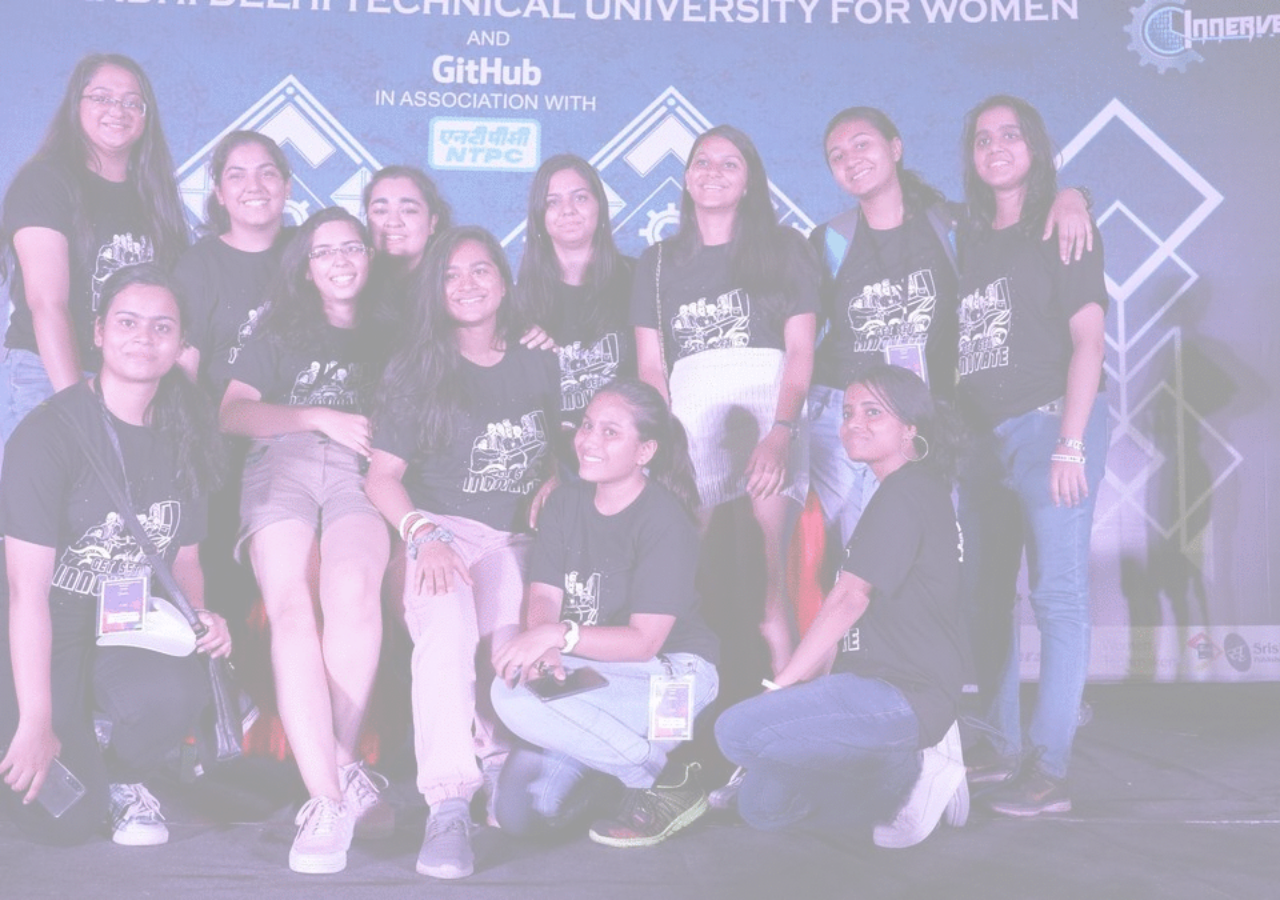
<file: index.html>
<html lang="en">
<head>
    <meta charset="UTF-8">
    <meta http-equiv="X-UA-Compatible" content="IE=edge">
    <meta name="viewport" content="width=device-width, initial-scale=1.0">
    <title>Back to Y2K - Innerve '21</title>
    <link rel="stylesheet" href="../css/index.css">
</head>
<body link="pink" alink="black">

    <div id="ui">
        <div class="text">INNERVE'21</div>
        <div class="text">INNERVE'21</div>
        <div class="text">INNERVE'21</div>
        <div class="text">INNERVE'21</div>
        <div class="text">INNERVE'21</div>
        <div class="text">INNERVE'21</div>
        <div class="text">INNERVE'21</div>
        <div class="text">INNERVE'21</div>
        <div class="text">INNERVE'21</div>
        <div class="text">INNERVE'21</div>
        <div class="text">INNERVE'21</div>
        <div class="text">INNERVE'21</div>
        <div class="text">INNERVE'21</div>
        <div class="text">INNERVE'21</div>
        <div class="text">INNERVE'21</div>
        <div class="text">INNERVE'21</div>
        <div class="text">INNERVE'21</div>
        <div class="text">INNERVE'21</div>
        <div class="text">INNERVE'21</div>
        <div class="text">INNERVE'21</div>
        <div class="text">INNERVE'21</div>
        <div class="text">INNERVE'21</div>
        <div class="text">INNERVE'21</div>
        <div class="text">INNERVE'21</div>
        <div class="text">INNERVE'21</div>
        <div class="text">INNERVE'21</div>
        <div class="text">INNERVE'21</div>
        <div class="text">INNERVE'21</div>
        <div class="text">INNERVE'21</div>
        <div class="text">INNERVE'21</div>
        <div class="text">INNERVE'21</div>
        <div class="text">INNERVE'21</div>
        <div class="text">INNERVE'21</div>
        <div class="text">INNERVE'21</div>
        <div class="text">INNERVE'21</div>
        <div class="text">INNERVE'21</div>
        <div class="text">INNERVE'21</div>
        <div class="text">INNERVE'21</div>
        <div class="text">INNERVE'21</div>
        <div class="text">INNERVE'21</div>
      </div>



    <div class="animation01 hidden">
        <div class="rhombus_small">
            <div class="rhombus">
                <div class="border_box">
                    <span class="line line01"></span>
                    <span class="line line02"></span>
                    <span class="line line03"></span>
                    <span class="line line04"></span>
                    <span class="circle circle01"></span>
                    <span class="circle circle02"></span>
                    <span class="circle circle03"></span>
                    <span class="circle circle04"></span>
                    <span class="animation_line animation_line01"></span>
                    <span class="animation_line_wrapper animation_line02_wrapper"><span class="animation_line animation_line02"></span></span>
                    <span class="animation_line animation_line03"></span>
                    <span class="animation_line_wrapper animation_line04_wrapper"><span class="animation_line animation_line04"></span></span>
                    <span class="animation_line animation_line05"></span>
                    <span class="animation_line_wrapper animation_line06_wrapper"><span class="animation_line animation_line06"></span></span>
                    <span class="animation_line animation_line07"></span>
                    <span class="animation_line_wrapper animation_line08_wrapper"><span class="animation_line animation_line08"></span></span>
                </div>
                <div class="wave">
                    <div class="wave_wrapper"><div class="wave_box"></div></div>
                </div>
            </div>
        </div>
    </div>
    <div class="animation02 hidden">
        <div class="rhombus_box">
            <span class="rhombus_item_wrapper rhombus_item01_wrapper"><span class="rhombus_item"></span></span>
            <span class="rhombus_item_wrapper rhombus_item02_wrapper"><span class="rhombus_item"></span></span>
        </div>
        <div class="double_content">
            <div class="double_wrapper02 dotted02"><div class="dotted_hide"><div class="double_wrapper01 dotted01"><span class="dotted_right"></span></div></div></div>
            <div class="double_wrapper02 white02"><div class="double_wrapper01 white01"></div></div>
            <div class="double_wrapper02 gray02"><div class="double_wrapper01 gray01"></div></div>
            <div class="double_wrapper02 orange02">
                <div class="double_wrapper01 orange01">
            </div></div>
        </div>
        <div class="name">
           <p id="welcomeMsgDesktop"><a href ="./html/landing-pg.html" >The 2020’s stressing you out? Then join us as we take you down memory lane to the Y2K era for a relaxing R&R. <br> Let's go! </a></p>
           <p id="welcomeMsgMobile"><a href ="./html/landing-pg.html" >Welcome to Innerve'21 <br>Nov 13-14<br>Let's go!</a></p>
            <span class="name_circle01"></span>
            <span class="name_circle02"></span>
        </div>
    </div>

    <script>
        setTimeout(() => {
            document.querySelector("#ui").classList.add("hidden");
            document.querySelector(".animation01").classList.remove("hidden");
            document.querySelector(".animation02").classList.remove("hidden");
        }, 10000);
    </script>
</body>
</html>
</file>
<file: css/index.css>
/*=================
Basic style
==================*/
#welcomeMsgMobile{
    display: none;
}

html, body{
    position: relative;
    width: 100%;
    height: 100%;
    overflow: hidden;
    background-color: #DE5D83
    ;
}

body{
    margin: 0;
    background-image: url("/bg.gif");
    background-position: center;
    background-repeat: no-repeat;
    background-size: cover;
}

body::before{
    content: "";
    display: block;
    /*background-color: rgba(255,182,193,0.70);*/
    background-color: rgba(255,255,255,0.60);
    position: fixed;
    top: 0;
    left: 0;
    right: 0;
    bottom: 0;
    z-index: -1;
}
    
img{
    vertical-align:bottom;
    max-width:100%;
    width: 100%;
}
h1,h2,p{
    margin: 0;
}
/*===================
animation01
====================*/
.animation01{
    position: absolute;
    width: 100%;
    height: 100%;
}
.border_box{
    position: absolute;
    top: 50%;
    left: 50%;
    transform: translate(-50%, -50%);
    width: 15vw;
    height: 15vw;
}
.line{
    display: block;
    position: absolute;
    right: 0;
    bottom: 0;
    background-color: #DE5D83
    ;
    opacity: 0;
}
.line01{
    top: 0;
    left: 100%;
    width: 0.15vw;
    height: 15.15vw;
    transform-origin: bottom;
    animation: animation01_line01 0.2s linear 0.3s forwards;
}
.line03{
    top: 0;
    left: 0;
    width: 0.15vw;
    height: 15.15vw;
    transform-origin: bottom;
    animation: animation01_line01 0.2s linear 0.6s forwards;
}
@keyframes animation01_line01{
    0%{
        transform: scale3d(1,0,1);
        opacity: 1;
    }
    100%{
        transform: scale3d(1,1,1);
        opacity: 1;
    }
}
.line02{
    top: 100%;
    left: 0;
    width: 15.15vw;
    height: 0.15vw;
    transform-origin: right;
    animation: animation01_line02 0.2s linear 0.4s forwards;
}
.line04{
    top: 0;
    left: 0;
    width: 15.15vw;
    height: 0.15vw;
    transform-origin: left;
    animation: animation01_line02 0.2s linear 0.8s forwards;
}
@keyframes animation01_line02{
    0%{
        transform: scale3d(0,1,1);
        opacity: 1;
    }
    100%{
        transform: scale3d(1,1,1);
        opacity: 1;
    }
}
.circle{
    display: block;
    position: absolute;
    right: 0;
    bottom: 0;
    width: 1.2vw;
    height: 1.2vw;
    border: 0.1vw solid #FFF5EE;
    border-radius: 50%;
    opacity: 0;
}
.circle01{
    top: 96%;
    left: 96%;
    margin: 0 auto;
    animation: animation01_circle 0.3s linear 0.3s forwards;
}
.circle02{
    top: 96%;
    left: -99%;
    margin: 0 auto;
    animation: animation01_circle 0.3s linear 0.45s forwards;
}
.circle03{
    top: -4%;
    left: -99%;
    margin: 0 auto;
    animation: animation01_circle 0.3s linear 0.65s forwards;
}
.circle04{
    top: -4%;
    left: 96%;
    margin: 0 auto;
    animation: animation01_circle 0.3s linear 0.85s forwards;
}
@keyframes animation01_circle{
    0%{
        transform: scale3d(0,0,1);
        opacity: 1;
    }
    40%{
        transform: scale3d(1,1,1);
        opacity: 1;
    }
    60%{
        transform: scale3d(1,1,1);
        opacity: 1;
    }
    100%{
        transform: scale3d(0,0,1);
        opacity: 1;
    }
}

.wave{
    position: absolute;
    top: 50%;
    left: 50%;
    transform: translate(-50%, -50%);
    width: 13.5vw;
    height: 13.5vw;
    overflow: hidden;
}
.wave_wrapper{
    width: 200%;
    height: 150%;
    position: absolute;
    top: -25%;
    right: 0;
    bottom: 0;
    left: -50%;
    margin: 0 auto;
    animation: animation01_wave_wrapper 1s linear 1s forwards;
}
@keyframes animation01_wave_wrapper{
    0%{
        transform: rotate(0);
    }
    25%{
        transform: rotate(15deg);
    }
    50%{
        transform: rotate(0);
    }
    75%{
        transform: rotate(-15deg);
    }
    100%{
        transform: rotate(0);
    }
}
.wave_box{
    position: absolute;
    top: 0;
    right: 0;
    bottom: 0;
    left: 0;
    margin: 0 auto;
    width: 100%;
    height: 100%;
    background-color: #DE5D83;
    transform-origin: bottom;
    animation: animation01_wave_box 1s linear 1s forwards;
    opacity: 0;
}
@keyframes animation01_wave_box{
    0%{
        transform: scale3d(1,0,1);
        opacity: 1;
    }
    100%{
        transform: scale3d(1,1,1);
        opacity: 1;
    }
}
.animation_line{
    position: absolute;
    right: 0;
    bottom: 0;
    margin: 0 auto;
    background-color: #DE5D83;
    opacity: 0;
}
.animation_line_wrapper{
    position: absolute;
    top: 0;
    right: 0;
    bottom: 0;
    left: 0;
    margin: 0 auto;
    width: 100%;
    height: 100%;
}
.animation_line01{
    top: -15%;
    left: 0;
    width: 0.2vw;
    height: 0.7vw;
    animation: animation_line01 0.3s cubic-bezier(0.165, 0.84, 0.44, 1) 1.9s;
    transform-origin: top;
}
.animation_line02_wrapper{
    transform: rotate(45deg)
}
.animation_line02{
    top: -35%;
    left: 0;
    width: 0.2vw;
    height: 0.7vw;
    animation: animation_line01 0.3s cubic-bezier(0.165, 0.84, 0.44, 1) 1.9s;
    transform-origin: top;
}
@keyframes animation_line01{
    0%{
        transform: translateY(0);
        opacity: 1;
    }
    100%{
        transform: translateY(-1.5vw);
        opacity: 1;
    }
}
.animation_line03{
    top: 50%;
    left: 110%;
    width: 0.7vw;
    height: 0.2vw;
    animation: animation_line03 0.3s cubic-bezier(0.165, 0.84, 0.44, 1) 1.9s;
    transform-origin: right;
}
.animation_line04_wrapper{
    transform: rotate(45deg)
}
.animation_line04{
    top: 50%;
    left: 128%;
    width: 0.7vw;
    height: 0.2vw;
    animation: animation_line03 0.3s cubic-bezier(0.165, 0.84, 0.44, 1) 1.9s;
    transform-origin: right;
}
@keyframes animation_line03{
    0%{
        transform: translateX(0);
        opacity: 1;
    }
    100%{
        transform: translateX(1.5vw);
        opacity: 1;
    }
}
.animation_line05{
    top: 110%;
    left: 0;
    width: 0.2vw;
    height: 0.7vw;
    animation: animation_line05 0.3s cubic-bezier(0.165, 0.84, 0.44, 1) 1.9s;
    transform-origin: bottom;
}
.animation_line06_wrapper{
    transform: rotate(45deg)
}
.animation_line06{
    top: 128%;
    left: 0;
    width: 0.2vw;
    height: 0.7vw;
    animation: animation_line05 0.3s cubic-bezier(0.165, 0.84, 0.44, 1) 1.9s;
    transform-origin: bottom;
}
@keyframes animation_line05{
    0%{
        transform: translateY(0);
        opacity: 1;
    }
    100%{
        transform: translateY(1.5vw);
        opacity: 1;
    }
}
.animation_line07{
    top: 50%;
    left: -130%;
    width: 0.7vw;
    height: 0.2vw;
    animation: animation_line07 0.3s cubic-bezier(0.165, 0.84, 0.44, 1) 1.9s;
    transform-origin: left;
}
.animation_line08_wrapper{
    transform: rotate(45deg)
}
.animation_line08{
    top: 50%;
    left: -162%;
    width: 0.7vw;
    height: 0.2vw;
    animation: animation_line07 0.3s cubic-bezier(0.165, 0.84, 0.44, 1) 1.9s;
    transform-origin: left;
}
@keyframes animation_line07{
    0%{
        transform: translateX(0);
        opacity: 1;
    }
    100%{
        transform: translateX(-1.5vw);
        opacity: 1;
    }
}

.rhombus{
    position: absolute;
    width: 100%;
    height: 100%;
    animation: rhombus 0.2s linear 2.2s forwards;
}
@keyframes rhombus {
    0%{
        transform: rotate(0)
    }
    100%{
        transform: rotate(45deg)
    }
}
.rhombus_small{
    position: absolute;
    width: 100%;
    height: 100%;
    animation: rhombus_small 0.4s linear 2.55s forwards;
}
@keyframes rhombus_small {
    0%{
        transform: scale3d(1,1,1);
        opacity: 1;
    }
    99%{
        transform: scale3d(0.15,0.15,0.15);
        opacity: 1;
    }
    100%{
        transform: scale3d(0.15,0.15,0.15);
        opacity: 0;
    }
}

/*===================
animation02
====================*/
.animation02{
    position: absolute;
    width: 100%;
    height: 100%;
}
.rhombus_box{
    position: absolute;
    top: 0;
    right: 0;
    bottom: 0;
    left: 0;
    margin: auto;
    width: 40vw;
    height: 40vw;
    animation: rhombus_box 0.4s linear 3.55s forwards;
}
.rhombus_item_wrapper{
    position: absolute;
    top: 0;
    right: 0;
    bottom: 0;
    left: 0;
    margin: auto;
    width: 2.1vw;
    height: 2.1vw;
    opacity: 0;
}
.rhombus_item{
    position: absolute;
    top: 0;
    right: 0;
    bottom: 0;
    left: 0;
    margin: auto;
    width: 2.1vw;
    height: 2.1vw;
    background-color:#DE5D83;
    transform: rotate(45deg)
}
.rhombus_item01_wrapper{
    animation: rhombus_item01 0.5s linear 2.95s forwards;
}

.rhombus_item02_wrapper{
    animation: rhombus_item02 0.5s linear 2.95s forwards;
}
@keyframes rhombus_item01{
    0%{
        transform: translateX(0);
        opacity: 1;
    }
    100%{
        transform: translateX(-18.5vw);
        opacity: 1;
    }
}
@keyframes rhombus_item02{
    0%{
        transform: translateX(0);
        opacity: 1;
    }
    100%{
        transform: translateX(18.5vw);
        opacity: 1;
    }
}
@keyframes rhombus_box{
    0%{
        transform: rotate(0)
    }
    100%{
        transform: rotate(360deg)
    }
}

.double_content{
    position: absolute;
    top: 50%;
    left: 50%;
    transform: translate(-50%, -50%);
    width: 100%;
    height: 100%;
}
.double_wrapper02{
    position: relative;
    width: 100%;
    height: 100%;
    animation: double_content forwards;
    opacity: 0;
}
.double_wrapper01{
    display: block;
    position: absolute;
    border-radius: 50%;
    overflow: hidden;
}
.double_wrapper01::before {
    content: "";
    display: block;
    position: absolute;
    background: #FFF5EE;
    z-index: 2;
}
.double_wrapper01::after {
    content: "";
    display: block;
    position: absolute;
    background: #FFF5EE;
    z-index: 3;
}

/*============
dotted circle
============*/
.dotted02{
    top: 0;
    animation-delay: 4.2s;
}
.dotted_hide{
    position: absolute;
    width: 31vw;
    height: 31vw;
    z-index: 1;
    top: 50%;
    left: 50%;
    transform: translate(-50%, -50%);
    border-radius: 50%;
    overflow: hidden;
}
.dotted01{
    width: 30vw;
    height: 30vw;
    border: dotted 0.5vw #DE5D83;
    z-index: 1;
    top: 50%;
    left: 50%;
    transform: translate(-50%, -50%);
    overflow: visible;
}
.dotted_right::before{
    content: "";
    display: block;
    position: absolute;
    background: #FFF5EE;
    z-index: 3;
}
.dotted_right::before{
    top: 0;
    left: 0;
    width: 32vw;
    height: 32vw;
    transform-origin: left 16vw;
    animation: rotate-circle-right 0.5s linear 4.2s forwards;
}
.dotted_right{
    position: absolute;
    width: 16vw;
    height: 32vw;
    z-index: 1;
    top: 50%;
    left: 75%;
    transform: translate(-50%, -50%);
    overflow: hidden;
}
.dotted01::after{
    top: -1vw;
    left: -17vw;
    width: 32vw;
    height: 32vw;
    transform-origin: right 16vw;
    animation: rotate-circle-left01 0.5s linear 4.2s forwards;
}
@keyframes rotate-circle-left01 {
    0%   {
        transform: rotate(0deg);
        background: #FFF5EE;
        opacity: 1;
    }
    50%  {
        transform: rotate(-180deg);
        background: #DE5D83;
        opacity: 1;
    }
    50.01% {
        transform: rotate(0deg);
        opacity: 0;
    }
    100% {
        transform: rotate(0deg);
        opacity: 0;
    }
}
/*============
white circle
============*/
.white02{
    top: -100%;
    animation-delay: 4.7s;
}
.white01{
    width: 29vw;
    height: 29vw;
    background:#DE5D83;
    z-index: 1;
    top: 50%;
    left: 50%;
    transform: translate(-50%, -50%);
}
.white01::before{
    top: 0;
    left: 14.5vw;
    width: 29vw;
    height: 29vw;
    transform-origin: left 14.5vw;
    animation: rotate-circle-right 0.3s linear 4.7s forwards;

}
.white01::after{
    top: 0;
    left: -14.5vw;
    width: 29vw;
    height: 29vw;
    transform-origin: right 14.5vw;
    animation: rotate-circle-left 0.3s linear 4.7s forwards;
}
@keyframes rotate-circle-left {
    0%   {
        transform: rotate(0deg);
        background: #FFF5EE;
    }
    50%  {
        transform: rotate(-180deg);
        background:#FFF5EE;
    }
    50.01% {
        transform: rotate(-360deg);
        background:#FFF5EE;
    }
    100% {
        transform: rotate(-360deg);
        background:#DE5D83;
    }
}
/*============
gray circle
============*/
.gray02{
    top: -200%;
    animation-delay: 4.8s;
}
.gray01{
    width: 8vw;
    height: 8vw;
    background: #FFF5EE;
    z-index: 1;
    top: 50%;
    left: 50%;
    transform: translate(-50%, -50%);
}
.gray01::before{
    top: 0;
    left: 4vw;
    width: 8vw;
    height: 8vw;
    background:#DE5D83;
    transform-origin: left 4vw;
    animation: rotate-circle-right 0.5s linear 4.8s forwards;

}
.gray01::after{
    top: 0;
    left: -4vw;
    width: 8vw;
    height: 8vw;
    background:#DE5D83;
    transform-origin: right 4vw;
    animation: rotate-circle-left03 0.5s linear 4.8s forwards;
}
@keyframes rotate-circle-left03 {
    0%   {
        transform: rotate(0deg);
        background:#DE5D83;
    }
    50%  {
        transform: rotate(-180deg);
        background:#FFF5EE;
    }
    50.01% {
        transform: rotate(-360deg);
        background: #FFF5EE;
    }
    100% {
        transform: rotate(-360deg);
        background: #FFF5EE;
    }
}
/*============
orange circle
============*/
.orange02{
    top: -300%;
    animation-delay: 5.3s;
}
.orange01{
    width: 27vw;
    height: 27vw;
    background: #f7c8c2;
    z-index: 1;
    top: 50%;
    left: 50%;
    transform: translate(-50%, -50%);
}
.orange01::before{
    top: 0;
    left: 13.5vw;
    width: 27vw;
    height: 27vw;
    background:#FFF5EE;
    transform-origin: left 13.5vw;
    animation: rotate-circle-right 0.5s linear 5.3s forwards;

}
.orange01::after{
    top: 0;
    left: -13.5vw;
    width: 27vw;
    height: 27vw;
    background:#FFF5EE;
    transform-origin: right 13.5vw;
    animation: rotate-circle-left02 0.5s linear 5.3s forwards;
}

@keyframes rotate-circle-left02 {
    0%   {
        transform: rotate(0deg);
        background: #FFF5EE;
    }
    50%  {
        transform: rotate(-180deg);
        background:#DE5D83;
    }
    50.01% {
        transform: rotate(-360deg);
        background:#DE5D83;
    }
    100% {
        transform: rotate(-360deg);
        background:#f7c8c2;
    }
}

@keyframes double_content{
    0%{
    opacity: 0;
    }
    100%{
        opacity: 1;
    }
}
@keyframes rotate-circle-right {
    0%   { transform: rotate(0deg); }
    50%  { transform: rotate(0deg); }
    100% { transform: rotate(-180deg); }
}

.name{
    position: absolute;
    top: 50%;
    left: 50%;
    transform: translate(-50%, -50%);
    width: 30vw;
    height: 30vw;
    animation: name 1.0s cubic-bezier(0.165, 0.84, 0.44, 1) 5.9s forwards;
    opacity: 0;
    text-align: center;

}
.name p a{
    position: absolute;
    top: 50%;
    left: 50%;
    transform: translate(-50%, -50%);
    color:#DE5D83;
    font-size: 1.5rem;
    font-family: 'Gill Sans', 'Gill Sans MT', Calibri, 'Trebuchet MS', sans-serif;
    letter-spacing: 0.1em;
    text-decoration: none;
}

.name_circle01{
    position: absolute;
    top: 50%;
    left: 20%;
    transform: translate(-50%, -50%);
    background-color: #DE5D83;
    width: 2vw;
    height: 2vw;
    border-radius: 50%;
}
.name_circle02{
    position: absolute;
    top: 50%;
    left: 80%;
    transform: translate(-50%, -50%);
    background-color: #DE5D83;
    width: 2vw;
    height: 2vw;
    border-radius: 50%;
}
@keyframes name {
    0%{
        opacity: 0;
    }
    100%{
        opacity: 1;
    }
}









body {
    background:#9b415c(20, 5, 5, 1);
    height: 100vh;
    overflow: hidden;
    display: flex;
    justify-content: center;
    align-items: center;
    color:#FFF5EE;
    perspective: 800px;
}
div {
    transform-style: preserve-3d;
}
#ui .text {
    position: absolute;
    font-size: 8rem;
    color:#DE5D83; 
    line-height: 8rem;
    opacity: 0;
    font-family: 'Anton', sans-serif;
    transform: translate(-50%, -50%);
    mix-blend-mode: screen;
    font-weight: bolder;
}
@media (max-width:800px) {
    #ui .text {
        font-size: 7rem;
    }
}
@media (max-width:700px) {
    #ui .text {
        font-size: 6rem;
    }
}
@media (max-width:600px) {
    #ui .text {
        font-size: 5rem;
    }
}
@media (max-width:500px) {
    #ui .text {
        font-size: 4rem;
    }
}
@media (max-width:400px) {
    #ui .text {
        font-size: 3rem;
    }
}
#ui .text:nth-child(1) {
    color:#FFF5EE(253, 50, 3, 1);
    clip-path: polygon(0% 0%, 0% 50%, 10% 50%);
    transform-origin: 48% 16%;
    animation: fly1 5000ms 0ms cubic-bezier(0.36, 0.1, 0.16, 1) infinite alternate;
}
@keyframes fly1 {
    0% {
        opacity: 0;
        transform: translate(-50%, -50%) rotateX(92deg) rotateY(-25deg) rotateZ(-346deg) translateZ(-2100px);
   }
    10% {
        opacity: 0;
        transform: translate(-50%, -50%) rotateX(92deg) rotateY(-25deg) rotateZ(-346deg) translateZ(-2100px);
   }
    90% {
        opacity: 1;
        transform: translate(-50%, -50%) rotate(0deg) rotateY(0deg) rotateZ(0deg) translateZ(0px);
   }
    100% {
        opacity: 1;
        transform: translate(-50%, -50%) rotate(0deg) rotateY(0deg) rotateZ(0deg) translateZ(0px);
   }
}
#ui .text:nth-child(2) {
    color:#FFF5EE(251, 6, 26);
    clip-path: polygon(0% 0%, 10% 0%, 10% 50%);
    transform-origin: -26% -47%;
    animation: fly2 5000ms 40ms cubic-bezier(0.36, 0.1, 0.16, 1) infinite alternate;
}
@keyframes fly2 {
    0% {
        opacity: 0;
        transform: translate(-50%, -50%) rotateX(-261deg) rotateY(-116deg) rotateZ(-357deg) translateZ(-429px);
   }
    10% {
        opacity: 0;
        transform: translate(-50%, -50%) rotateX(-261deg) rotateY(-116deg) rotateZ(-357deg) translateZ(-429px);
   }
    90% {
        opacity: 1;
        transform: translate(-50%, -50%) rotate(0deg) rotateY(0deg) rotateZ(0deg) translateZ(0px);
   }
    100% {
        opacity: 1;
        transform: translate(-50%, -50%) rotate(0deg) rotateY(0deg) rotateZ(0deg) translateZ(0px);
   }
}
#ui .text:nth-child(3) {
    color:#9b415c(249, 49, 9, 1);
    clip-path: polygon(10% 0%, 10% 50%, 20% 50%);
    transform-origin: -12% -37%;
    animation: fly3 5000ms 80ms cubic-bezier(0.36, 0.1, 0.16, 1) infinite alternate;
}
@keyframes fly3 {
    0% {
        opacity: 0;
        transform: translate(-50%, -50%) rotateX(-175deg) rotateY(-122deg) rotateZ(-483deg) translateZ(-66px);
   }
    10% {
        opacity: 0;
        transform: translate(-50%, -50%) rotateX(-175deg) rotateY(-122deg) rotateZ(-483deg) translateZ(-66px);
   }
    90% {
        opacity: 1;
        transform: translate(-50%, -50%) rotate(0deg) rotateY(0deg) rotateZ(0deg) translateZ(0px);
   }
    100% {
        opacity: 1;
        transform: translate(-50%, -50%) rotate(0deg) rotateY(0deg) rotateZ(0deg) translateZ(0px);
   }
}
#ui .text:nth-child(4) {
    color:#592534(247, 48, 12, 1);
    clip-path: polygon(10% 0%, 20% 0%, 20% 50%);
    transform-origin: -13% -47%;
    animation: fly4 5000ms 120ms cubic-bezier(0.36, 0.1, 0.16, 1) infinite alternate;
}
@keyframes fly4 {
    0% {
        opacity: 0;
        transform: translate(-50%, -50%) rotateX(-21deg) rotateY(112deg) rotateZ(44deg) translateZ(-872px);
   }
    10% {
        opacity: 0;
        transform: translate(-50%, -50%) rotateX(-21deg) rotateY(112deg) rotateZ(44deg) translateZ(-872px);
   }
    90% {
        opacity: 1;
        transform: translate(-50%, -50%) rotate(0deg) rotateY(0deg) rotateZ(0deg) translateZ(0px);
   }
    100% {
        opacity: 1;
        transform: translate(-50%, -50%) rotate(0deg) rotateY(0deg) rotateZ(0deg) translateZ(0px);
   }
}
#ui .text:nth-child(5) {
    color: #592534(245, 48, 15, 1);
    clip-path: polygon(20% 0%, 20% 50%, 30% 50%);
    transform-origin: -14% -3%;
    animation: fly5 5000ms 160ms cubic-bezier(0.36, 0.1, 0.16, 1) infinite alternate;
}
@keyframes fly5 {
    0% {
        opacity: 0;
        transform: translate(-50%, -50%) rotateX(460deg) rotateY(-458deg) rotateZ(128deg) translateZ(-2059px);
   }
    10% {
        opacity: 0;
        transform: translate(-50%, -50%) rotateX(460deg) rotateY(-458deg) rotateZ(128deg) translateZ(-2059px);
   }
    90% {
        opacity: 1;
        transform: translate(-50%, -50%) rotate(0deg) rotateY(0deg) rotateZ(0deg) translateZ(0px);
   }
    100% {
        opacity: 1;
        transform: translate(-50%, -50%) rotate(0deg) rotateY(0deg) rotateZ(0deg) translateZ(0px);
   }
}
#ui .text:nth-child(6) {
    color: #592534(243, 47, 18, 1);
    clip-path: polygon(20% 0%, 30% 0%, 30% 50%);
    transform-origin: 67% -11%;
    animation: fly6 5000ms 200ms cubic-bezier(0.36, 0.1, 0.16, 1) infinite alternate;
}
@keyframes fly6 {
    0% {
        opacity: 0;
        transform: translate(-50%, -50%) rotateX(122deg) rotateY(500deg) rotateZ(-279deg) translateZ(-1875px);
   }
    10% {
        opacity: 0;
        transform: translate(-50%, -50%) rotateX(122deg) rotateY(500deg) rotateZ(-279deg) translateZ(-1875px);
   }
    90% {
        opacity: 1;
        transform: translate(-50%, -50%) rotate(0deg) rotateY(0deg) rotateZ(0deg) translateZ(0px);
   }
    100% {
        opacity: 1;
        transform: translate(-50%, -50%) rotate(0deg) rotateY(0deg) rotateZ(0deg) translateZ(0px);
   }
}
#ui .text:nth-child(7) {
    color:#592534(241, 47, 21, 1);
    clip-path: polygon(30% 0%, 30% 50%, 40% 50%);
    transform-origin: 2% 5%;
    animation: fly7 5000ms 240ms cubic-bezier(0.36, 0.1, 0.16, 1) infinite alternate;
}
@keyframes fly7 {
    0% {
        opacity: 0;
        transform: translate(-50%, -50%) rotateX(-321deg) rotateY(282deg) rotateZ(-223deg) translateZ(475px);
   }
    10% {
        opacity: 0;
        transform: translate(-50%, -50%) rotateX(-321deg) rotateY(282deg) rotateZ(-223deg) translateZ(475px);
   }
    90% {
        opacity: 1;
        transform: translate(-50%, -50%) rotate(0deg) rotateY(0deg) rotateZ(0deg) translateZ(0px);
   }
    100% {
        opacity: 1;
        transform: translate(-50%, -50%) rotate(0deg) rotateY(0deg) rotateZ(0deg) translateZ(0px);
   }
}
#ui .text:nth-child(8) {
    color:#FFF5EE(239, 46, 24, 1);
    clip-path: polygon(30% 0%, 40% 0%, 40% 50%);
    transform-origin: 40% -5%;
    animation: fly8 5000ms 280ms cubic-bezier(0.36, 0.1, 0.16, 1) infinite alternate;
}
@keyframes fly8 {
    0% {
        opacity: 0;
        transform: translate(-50%, -50%) rotateX(-222deg) rotateY(-155deg) rotateZ(-111deg) translateZ(-2447px);
   }
    10% {
        opacity: 0;
        transform: translate(-50%, -50%) rotateX(-222deg) rotateY(-155deg) rotateZ(-111deg) translateZ(-2447px);
   }
    90% {
        opacity: 1;
        transform: translate(-50%, -50%) rotate(0deg) rotateY(0deg) rotateZ(0deg) translateZ(0px);
   }
    100% {
        opacity: 1;
        transform: translate(-50%, -50%) rotate(0deg) rotateY(0deg) rotateZ(0deg) translateZ(0px);
   }
}
#ui .text:nth-child(9) {
    color: #FFF5EE(237, 46, 27, 1);
    clip-path: polygon(40% 0%, 40% 50%, 50% 50%);
    transform-origin: 53% 50%;
    animation: fly9 5000ms 320ms cubic-bezier(0.36, 0.1, 0.16, 1) infinite alternate;
}
@keyframes fly9 {
    0% {
        opacity: 0;
        transform: translate(-50%, -50%) rotateX(450deg) rotateY(167deg) rotateZ(-449deg) translateZ(-1019px);
   }
    10% {
        opacity: 0;
        transform: translate(-50%, -50%) rotateX(450deg) rotateY(167deg) rotateZ(-449deg) translateZ(-1019px);
   }
    90% {
        opacity: 1;
        transform: translate(-50%, -50%) rotate(0deg) rotateY(0deg) rotateZ(0deg) translateZ(0px);
   }
    100% {
        opacity: 1;
        transform: translate(-50%, -50%) rotate(0deg) rotateY(0deg) rotateZ(0deg) translateZ(0px);
   }
}
#ui .text:nth-child(10) {
    color: #FFF5EE(235, 45, 30, 1);
    clip-path: polygon(40% 0%, 50% 0%, 50% 50%);
    transform-origin: -5% -37%;
    animation: fly10 5000ms 360ms cubic-bezier(0.36, 0.1, 0.16, 1) infinite alternate;
}
@keyframes fly10 {
    0% {
        opacity: 0;
        transform: translate(-50%, -50%) rotateX(-56deg) rotateY(498deg) rotateZ(-1deg) translateZ(-37px);
   }
    10% {
        opacity: 0;
        transform: translate(-50%, -50%) rotateX(-56deg) rotateY(498deg) rotateZ(-1deg) translateZ(-37px);
   }
    90% {
        opacity: 1;
        transform: translate(-50%, -50%) rotate(0deg) rotateY(0deg) rotateZ(0deg) translateZ(0px);
   }
    100% {
        opacity: 1;
        transform: translate(-50%, -50%) rotate(0deg) rotateY(0deg) rotateZ(0deg) translateZ(0px);
   }
}
#ui .text:nth-child(11) {
    color:#FFF5EE(97, 87, 87);
    clip-path: polygon(50% 0%, 50% 50%, 60% 50%);
    transform-origin: 51% -9%;
    animation: fly11 5000ms 400ms cubic-bezier(0.36, 0.1, 0.16, 1) infinite alternate;
}
@keyframes fly11 {
    0% {
        opacity: 0;
        transform: translate(-50%, -50%) rotateX(353deg) rotateY(-312deg) rotateZ(394deg) translateZ(-575px);
   }
    10% {
        opacity: 0;
        transform: translate(-50%, -50%) rotateX(353deg) rotateY(-312deg) rotateZ(394deg) translateZ(-575px);
   }
    90% {
        opacity: 1;
        transform: translate(-50%, -50%) rotate(0deg) rotateY(0deg) rotateZ(0deg) translateZ(0px);
   }
    100% {
        opacity: 1;
        transform: translate(-50%, -50%) rotate(0deg) rotateY(0deg) rotateZ(0deg) translateZ(0px);
   }
}
#ui .text:nth-child(12) {
    color: #FFF5EE(231, 44, 36, 1);
    clip-path: polygon(50% 0%, 60% 0%, 60% 50%);
    transform-origin: 87% 27%;
    animation: fly12 5000ms 440ms cubic-bezier(0.36, 0.1, 0.16, 1) infinite alternate;
}
@keyframes fly12 {
    0% {
        opacity: 0;
        transform: translate(-50%, -50%) rotateX(-157deg) rotateY(219deg) rotateZ(-244deg) translateZ(-1579px);
   }
    10% {
        opacity: 0;
        transform: translate(-50%, -50%) rotateX(-157deg) rotateY(219deg) rotateZ(-244deg) translateZ(-1579px);
   }
    90% {
        opacity: 1;
        transform: translate(-50%, -50%) rotate(0deg) rotateY(0deg) rotateZ(0deg) translateZ(0px);
   }
    100% {
        opacity: 1;
        transform: translate(-50%, -50%) rotate(0deg) rotateY(0deg) rotateZ(0deg) translateZ(0px);
   }
}
#ui .text:nth-child(13) {
    color:#FFF5EE(229, 44, 39, 1);
    clip-path: polygon(60% 0%, 60% 50%, 70% 50%);
    transform-origin: 62% 27%;
    animation: fly13 5000ms 480ms cubic-bezier(0.36, 0.1, 0.16, 1) infinite alternate;
}
@keyframes fly13 {
    0% {
        opacity: 0;
        transform: translate(-50%, -50%) rotateX(127deg) rotateY(-192deg) rotateZ(-484deg) translateZ(-1917px);
   }
    10% {
        opacity: 0;
        transform: translate(-50%, -50%) rotateX(127deg) rotateY(-192deg) rotateZ(-484deg) translateZ(-1917px);
   }
    90% {
        opacity: 1;
        transform: translate(-50%, -50%) rotate(0deg) rotateY(0deg) rotateZ(0deg) translateZ(0px);
   }
    100% {
        opacity: 1;
        transform: translate(-50%, -50%) rotate(0deg) rotateY(0deg) rotateZ(0deg) translateZ(0px);
   }
}
#ui .text:nth-child(14) {
    color: #FFF5EE(227, 43, 42, 1);
    clip-path: polygon(60% 0%, 70% 0%, 70% 50%);
    transform-origin: 41% 11%;
    animation: fly14 5000ms 520ms cubic-bezier(0.36, 0.1, 0.16, 1) infinite alternate;
}
@keyframes fly14 {
    0% {
        opacity: 0;
        transform: translate(-50%, -50%) rotateX(-322deg) rotateY(249deg) rotateZ(-381deg) translateZ(-325px);
   }
    10% {
        opacity: 0;
        transform: translate(-50%, -50%) rotateX(-322deg) rotateY(249deg) rotateZ(-381deg) translateZ(-325px);
   }
    90% {
        opacity: 1;
        transform: translate(-50%, -50%) rotate(0deg) rotateY(0deg) rotateZ(0deg) translateZ(0px);
   }
    100% {
        opacity: 1;
        transform: translate(-50%, -50%) rotate(0deg) rotateY(0deg) rotateZ(0deg) translateZ(0px);
   }
}
#ui .text:nth-child(15) {
    color: #FFF5EE(225, 43, 45, 1);
    clip-path: polygon(70% 0%, 70% 50%, 80% 50%);
    transform-origin: 110% 3%;
    animation: fly15 5000ms 560ms cubic-bezier(0.36, 0.1, 0.16, 1) infinite alternate;
}
@keyframes fly15 {
    0% {
        opacity: 0;
        transform: translate(-50%, -50%) rotateX(-476deg) rotateY(-290deg) rotateZ(325deg) translateZ(-1805px);
   }
    10% {
        opacity: 0;
        transform: translate(-50%, -50%) rotateX(-476deg) rotateY(-290deg) rotateZ(325deg) translateZ(-1805px);
   }
    90% {
        opacity: 1;
        transform: translate(-50%, -50%) rotate(0deg) rotateY(0deg) rotateZ(0deg) translateZ(0px);
   }
    100% {
        opacity: 1;
        transform: translate(-50%, -50%) rotate(0deg) rotateY(0deg) rotateZ(0deg) translateZ(0px);
   }
}
#ui .text:nth-child(16) {
    color: #FFF5EE(223, 42, 48, 1);
    clip-path: polygon(70% 0%, 80% 0%, 80% 50%);
    transform-origin: 41% -27%;
    animation: fly16 5000ms 600ms cubic-bezier(0.36, 0.1, 0.16, 1) infinite alternate;
}
@keyframes fly16 {
    0% {
        opacity: 0;
        transform: translate(-50%, -50%) rotateX(-282deg) rotateY(2deg) rotateZ(54deg) translateZ(411px);
   }
    10% {
        opacity: 0;
        transform: translate(-50%, -50%) rotateX(-282deg) rotateY(2deg) rotateZ(54deg) translateZ(411px);
   }
    90% {
        opacity: 1;
        transform: translate(-50%, -50%) rotate(0deg) rotateY(0deg) rotateZ(0deg) translateZ(0px);
   }
    100% {
        opacity: 1;
        transform: translate(-50%, -50%) rotate(0deg) rotateY(0deg) rotateZ(0deg) translateZ(0px);
   }
}
#ui .text:nth-child(17) {
    color: #FFF5EE(221, 42, 51, 1);
    clip-path: polygon(80% 0%, 80% 50%, 90% 50%);
    transform-origin: 39% -32%;
    animation: fly17 5000ms 640ms cubic-bezier(0.36, 0.1, 0.16, 1) infinite alternate;
}
@keyframes fly17 {
    0% {
        opacity: 0;
        transform: translate(-50%, -50%) rotateX(-345deg) rotateY(-166deg) rotateZ(190deg) translateZ(-754px);
   }
    10% {
        opacity: 0;
        transform: translate(-50%, -50%) rotateX(-345deg) rotateY(-166deg) rotateZ(190deg) translateZ(-754px);
   }
    90% {
        opacity: 1;
        transform: translate(-50%, -50%) rotate(0deg) rotateY(0deg) rotateZ(0deg) translateZ(0px);
   }
    100% {
        opacity: 1;
        transform: translate(-50%, -50%) rotate(0deg) rotateY(0deg) rotateZ(0deg) translateZ(0px);
   }
}
#ui .text:nth-child(18) {
    color: #FFF5EE(219, 41, 54, 1);
    clip-path: polygon(80% 0%, 90% 0%, 90% 50%);
    transform-origin: 71% -11%;
    animation: fly18 5000ms 680ms cubic-bezier(0.36, 0.1, 0.16, 1) infinite alternate;
}
@keyframes fly18 {
    0% {
        opacity: 0;
        transform: translate(-50%, -50%) rotateX(50deg) rotateY(-38deg) rotateZ(337deg) translateZ(-2116px);
   }
    10% {
        opacity: 0;
        transform: translate(-50%, -50%) rotateX(50deg) rotateY(-38deg) rotateZ(337deg) translateZ(-2116px);
   }
    90% {
        opacity: 1;
        transform: translate(-50%, -50%) rotate(0deg) rotateY(0deg) rotateZ(0deg) translateZ(0px);
   }
    100% {
        opacity: 1;
        transform: translate(-50%, -50%) rotate(0deg) rotateY(0deg) rotateZ(0deg) translateZ(0px);
   }
}
#ui .text:nth-child(19) {
    color: #FFF5EE(217, 41, 57, 1);
    clip-path: polygon(90% 0%, 90% 50%, 100% 50%);
    transform-origin: 135% -44%;
    animation: fly19 5000ms 720ms cubic-bezier(0.36, 0.1, 0.16, 1) infinite alternate;
}
@keyframes fly19 {
    0% {
        opacity: 0;
        transform: translate(-50%, -50%) rotateX(-299deg) rotateY(-57deg) rotateZ(-13deg) translateZ(-2447px);
   }
    10% {
        opacity: 0;
        transform: translate(-50%, -50%) rotateX(-299deg) rotateY(-57deg) rotateZ(-13deg) translateZ(-2447px);
   }
    90% {
        opacity: 1;
        transform: translate(-50%, -50%) rotate(0deg) rotateY(0deg) rotateZ(0deg) translateZ(0px);
   }
    100% {
        opacity: 1;
        transform: translate(-50%, -50%) rotate(0deg) rotateY(0deg) rotateZ(0deg) translateZ(0px);
   }
}
#ui .text:nth-child(20) {
    color:#FFF5EE(215, 40, 60, 1);
    clip-path: polygon(90% 0%, 100% 0%, 100% 50%);
    transform-origin: 91% 5%;
    animation: fly20 5000ms 760ms cubic-bezier(0.36, 0.1, 0.16, 1) infinite alternate;
}
@keyframes fly20 {
    0% {
        opacity: 0;
        transform: translate(-50%, -50%) rotateX(-487deg) rotateY(-320deg) rotateZ(-308deg) translateZ(-1849px);
   }
    10% {
        opacity: 0;
        transform: translate(-50%, -50%) rotateX(-487deg) rotateY(-320deg) rotateZ(-308deg) translateZ(-1849px);
   }
    90% {
        opacity: 1;
        transform: translate(-50%, -50%) rotate(0deg) rotateY(0deg) rotateZ(0deg) translateZ(0px);
   }
    100% {
        opacity: 1;
        transform: translate(-50%, -50%) rotate(0deg) rotateY(0deg) rotateZ(0deg) translateZ(0px);
   }
}
#ui .text:nth-child(21) {
    color: #FFF5EE(213, 40, 63, 1);
    clip-path: polygon(0% 50%, 0% 100%, 10% 100%);
    transform-origin: -25% 44%;
    animation: fly21 5000ms 800ms cubic-bezier(0.36, 0.1, 0.16, 1) infinite alternate;
}
@keyframes fly21 {
    0% {
        opacity: 0;
        transform: translate(-50%, -50%) rotateX(104deg) rotateY(2deg) rotateZ(391deg) translateZ(-1914px);
   }
    10% {
        opacity: 0;
        transform: translate(-50%, -50%) rotateX(104deg) rotateY(2deg) rotateZ(391deg) translateZ(-1914px);
   }
    90% {
        opacity: 1;
        transform: translate(-50%, -50%) rotate(0deg) rotateY(0deg) rotateZ(0deg) translateZ(0px);
   }
    100% {
        opacity: 1;
        transform: translate(-50%, -50%) rotate(0deg) rotateY(0deg) rotateZ(0deg) translateZ(0px);
   }
}
#ui .text:nth-child(22) {
    color: #FFF5EE(211, 39, 66, 1);
    clip-path: polygon(0% 50%, 10% 50%, 10% 100%);
    transform-origin: -28% 51%;
    animation: fly22 5000ms 840ms cubic-bezier(0.36, 0.1, 0.16, 1) infinite alternate;
}
@keyframes fly22 {
    0% {
        opacity: 0;
        transform: translate(-50%, -50%) rotateX(-275deg) rotateY(-403deg) rotateZ(133deg) translateZ(-2224px);
   }
    10% {
        opacity: 0;
        transform: translate(-50%, -50%) rotateX(-275deg) rotateY(-403deg) rotateZ(133deg) translateZ(-2224px);
   }
    90% {
        opacity: 1;
        transform: translate(-50%, -50%) rotate(0deg) rotateY(0deg) rotateZ(0deg) translateZ(0px);
   }
    100% {
        opacity: 1;
        transform: translate(-50%, -50%) rotate(0deg) rotateY(0deg) rotateZ(0deg) translateZ(0px);
   }
}
#ui .text:nth-child(23) {
    color: #FFF5EE(209, 39, 69, 1);
    clip-path: polygon(10% 50%, 10% 100%, 20% 100%);
    transform-origin: 31% 33%;
    animation: fly23 5000ms 880ms cubic-bezier(0.36, 0.1, 0.16, 1) infinite alternate;
}
@keyframes fly23 {
    0% {
        opacity: 0;
        transform: translate(-50%, -50%) rotateX(-144deg) rotateY(408deg) rotateZ(-191deg) translateZ(291px);
   }
    10% {
        opacity: 0;
        transform: translate(-50%, -50%) rotateX(-144deg) rotateY(408deg) rotateZ(-191deg) translateZ(291px);
   }
    90% {
        opacity: 1;
        transform: translate(-50%, -50%) rotate(0deg) rotateY(0deg) rotateZ(0deg) translateZ(0px);
   }
    100% {
        opacity: 1;
        transform: translate(-50%, -50%) rotate(0deg) rotateY(0deg) rotateZ(0deg) translateZ(0px);
   }
}
#ui .text:nth-child(24) {
    color: #FFF5EE(207, 38, 72, 1);
    clip-path: polygon(10% 50%, 20% 50%, 20% 100%);
    transform-origin: 4% 40%;
    animation: fly24 5000ms 920ms cubic-bezier(0.36, 0.1, 0.16, 1) infinite alternate;
}
@keyframes fly24 {
    0% {
        opacity: 0;
        transform: translate(-50%, -50%) rotateX(364deg) rotateY(315deg) rotateZ(23deg) translateZ(-1177px);
   }
    10% {
        opacity: 0;
        transform: translate(-50%, -50%) rotateX(364deg) rotateY(315deg) rotateZ(23deg) translateZ(-1177px);
   }
    90% {
        opacity: 1;
        transform: translate(-50%, -50%) rotate(0deg) rotateY(0deg) rotateZ(0deg) translateZ(0px);
   }
    100% {
        opacity: 1;
        transform: translate(-50%, -50%) rotate(0deg) rotateY(0deg) rotateZ(0deg) translateZ(0px);
   }
}
#ui .text:nth-child(25) {
    color:#FFF5EE(205, 38, 75, 1);
    clip-path: polygon(20% 50%, 20% 100%, 30% 100%);
    transform-origin: 64% 28%;
    animation: fly25 5000ms 960ms cubic-bezier(0.36, 0.1, 0.16, 1) infinite alternate;
}
@keyframes fly25 {
    0% {
        opacity: 0;
        transform: translate(-50%, -50%) rotateX(390deg) rotateY(389deg) rotateZ(396deg) translateZ(-2452px);
   }
    10% {
        opacity: 0;
        transform: translate(-50%, -50%) rotateX(390deg) rotateY(389deg) rotateZ(396deg) translateZ(-2452px);
   }
    90% {
        opacity: 1;
        transform: translate(-50%, -50%) rotate(0deg) rotateY(0deg) rotateZ(0deg) translateZ(0px);
   }
    100% {
        opacity: 1;
        transform: translate(-50%, -50%) rotate(0deg) rotateY(0deg) rotateZ(0deg) translateZ(0px);
   }
}
#ui .text:nth-child(26) {
    color:#FFF5EE(203, 37, 78, 1);
    clip-path: polygon(20% 50%, 30% 50%, 30% 100%);
    transform-origin: 33% 2%;
    animation: fly26 5000ms 1000ms cubic-bezier(0.36, 0.1, 0.16, 1) infinite alternate;
}
@keyframes fly26 {
    0% {
        opacity: 0;
        transform: translate(-50%, -50%) rotateX(-182deg) rotateY(323deg) rotateZ(-259deg) translateZ(-2040px);
   }
    10% {
        opacity: 0;
        transform: translate(-50%, -50%) rotateX(-182deg) rotateY(323deg) rotateZ(-259deg) translateZ(-2040px);
   }
    90% {
        opacity: 1;
        transform: translate(-50%, -50%) rotate(0deg) rotateY(0deg) rotateZ(0deg) translateZ(0px);
   }
    100% {
        opacity: 1;
        transform: translate(-50%, -50%) rotate(0deg) rotateY(0deg) rotateZ(0deg) translateZ(0px);
   }
}
#ui .text:nth-child(27) {
    color: #FFF5EE(201, 37, 81, 1);
    clip-path: polygon(30% 50%, 30% 100%, 40% 100%);
    transform-origin: 10% 51%;
    animation: fly27 5000ms 1040ms cubic-bezier(0.36, 0.1, 0.16, 1) infinite alternate;
}
@keyframes fly27 {
    0% {
        opacity: 0;
        transform: translate(-50%, -50%) rotateX(115deg) rotateY(-55deg) rotateZ(-52deg) translateZ(-1370px);
   }
    10% {
        opacity: 0;
        transform: translate(-50%, -50%) rotateX(115deg) rotateY(-55deg) rotateZ(-52deg) translateZ(-1370px);
   }
    90% {
        opacity: 1;
        transform: translate(-50%, -50%) rotate(0deg) rotateY(0deg) rotateZ(0deg) translateZ(0px);
   }
    100% {
        opacity: 1;
        transform: translate(-50%, -50%) rotate(0deg) rotateY(0deg) rotateZ(0deg) translateZ(0px);
   }
}
#ui .text:nth-child(28) {
    color: #FFF5EE(199, 36, 84, 1);
    clip-path: polygon(30% 50%, 40% 50%, 40% 100%);
    transform-origin: -3% 72%;
    animation: fly28 5000ms 1080ms cubic-bezier(0.36, 0.1, 0.16, 1) infinite alternate;
}
@keyframes fly28 {
    0% {
        opacity: 0;
        transform: translate(-50%, -50%) rotateX(12deg) rotateY(-332deg) rotateZ(494deg) translateZ(-87px);
   }
    10% {
        opacity: 0;
        transform: translate(-50%, -50%) rotateX(12deg) rotateY(-332deg) rotateZ(494deg) translateZ(-87px);
   }
    90% {
        opacity: 1;
        transform: translate(-50%, -50%) rotate(0deg) rotateY(0deg) rotateZ(0deg) translateZ(0px);
   }
    100% {
        opacity: 1;
        transform: translate(-50%, -50%) rotate(0deg) rotateY(0deg) rotateZ(0deg) translateZ(0px);
   }
}
#ui .text:nth-child(29) {
    color:#FFF5EE(197, 36, 87, 1);
    clip-path: polygon(40% 50%, 40% 100%, 50% 100%);
    transform-origin: 28% 40%;
    animation: fly29 5000ms 1120ms cubic-bezier(0.36, 0.1, 0.16, 1) infinite alternate;
}
@keyframes fly29 {
    0% {
        opacity: 0;
        transform: translate(-50%, -50%) rotateX(-397deg) rotateY(409deg) rotateZ(-465deg) translateZ(-1144px);
   }
    10% {
        opacity: 0;
        transform: translate(-50%, -50%) rotateX(-397deg) rotateY(409deg) rotateZ(-465deg) translateZ(-1144px);
   }
    90% {
        opacity: 1;
        transform: translate(-50%, -50%) rotate(0deg) rotateY(0deg) rotateZ(0deg) translateZ(0px);
   }
    100% {
        opacity: 1;
        transform: translate(-50%, -50%) rotate(0deg) rotateY(0deg) rotateZ(0deg) translateZ(0px);
   }
}
#ui .text:nth-child(30) {
    color:#FFF5EE(195, 35, 90, 1);
    clip-path: polygon(40% 50%, 50% 50%, 50% 100%);
    transform-origin: 88% 67%;
    animation: fly30 5000ms 1160ms cubic-bezier(0.36, 0.1, 0.16, 1) infinite alternate;
}
@keyframes fly30 {
    0% {
        opacity: 0;
        transform: translate(-50%, -50%) rotateX(201deg) rotateY(-480deg) rotateZ(-374deg) translateZ(-359px);
   }
    10% {
        opacity: 0;
        transform: translate(-50%, -50%) rotateX(201deg) rotateY(-480deg) rotateZ(-374deg) translateZ(-359px);
   }
    90% {
        opacity: 1;
        transform: translate(-50%, -50%) rotate(0deg) rotateY(0deg) rotateZ(0deg) translateZ(0px);
   }
    100% {
        opacity: 1;
        transform: translate(-50%, -50%) rotate(0deg) rotateY(0deg) rotateZ(0deg) translateZ(0px);
   }
}
#ui .text:nth-child(31) {
    color:#FFF5EE(193, 35, 93, 1);
    clip-path: polygon(50% 50%, 50% 100%, 60% 100%);
    transform-origin: 67% 89%;
    animation: fly31 5000ms 1200ms cubic-bezier(0.36, 0.1, 0.16, 1) infinite alternate;
}
@keyframes fly31 {
    0% {
        opacity: 0;
        transform: translate(-50%, -50%) rotateX(252deg) rotateY(398deg) rotateZ(-209deg) translateZ(-2395px);
   }
    10% {
        opacity: 0;
        transform: translate(-50%, -50%) rotateX(252deg) rotateY(398deg) rotateZ(-209deg) translateZ(-2395px);
   }
    90% {
        opacity: 1;
        transform: translate(-50%, -50%) rotate(0deg) rotateY(0deg) rotateZ(0deg) translateZ(0px);
   }
    100% {
        opacity: 1;
        transform: translate(-50%, -50%) rotate(0deg) rotateY(0deg) rotateZ(0deg) translateZ(0px);
   }
}
#ui .text:nth-child(32) {
    color: #FFF5EE(191, 34, 96, 1);
    clip-path: polygon(50% 50%, 60% 50%, 60% 100%);
    transform-origin: 58% 52%;
    animation: fly32 5000ms 1240ms cubic-bezier(0.36, 0.1, 0.16, 1) infinite alternate;
}
@keyframes fly32 {
    0% {
        opacity: 0;
        transform: translate(-50%, -50%) rotateX(-126deg) rotateY(-473deg) rotateZ(345deg) translateZ(-913px);
   }
    10% {
        opacity: 0;
        transform: translate(-50%, -50%) rotateX(-126deg) rotateY(-473deg) rotateZ(345deg) translateZ(-913px);
   }
    90% {
        opacity: 1;
        transform: translate(-50%, -50%) rotate(0deg) rotateY(0deg) rotateZ(0deg) translateZ(0px);
   }
    100% {
        opacity: 1;
        transform: translate(-50%, -50%) rotate(0deg) rotateY(0deg) rotateZ(0deg) translateZ(0px);
   }
}
#ui .text:nth-child(33) {
    color: #FFF5EE(189, 34, 99, 1);
    clip-path: polygon(60% 50%, 60% 100%, 70% 100%);
    transform-origin: 35% 75%;
    animation: fly33 5000ms 1280ms cubic-bezier(0.36, 0.1, 0.16, 1) infinite alternate;
}
@keyframes fly33 {
    0% {
        opacity: 0;
        transform: translate(-50%, -50%) rotateX(459deg) rotateY(482deg) rotateZ(459deg) translateZ(-1123px);
   }
    10% {
        opacity: 0;
        transform: translate(-50%, -50%) rotateX(459deg) rotateY(482deg) rotateZ(459deg) translateZ(-1123px);
   }
    90% {
        opacity: 1;
        transform: translate(-50%, -50%) rotate(0deg) rotateY(0deg) rotateZ(0deg) translateZ(0px);
   }
    100% {
        opacity: 1;
        transform: translate(-50%, -50%) rotate(0deg) rotateY(0deg) rotateZ(0deg) translateZ(0px);
   }
}
#ui .text:nth-child(34) {
    color:#FFF5EE(187, 33, 102, 1);
    clip-path: polygon(60% 50%, 70% 50%, 70% 100%);
    transform-origin: 101% 83%;
    animation: fly34 5000ms 1320ms cubic-bezier(0.36, 0.1, 0.16, 1) infinite alternate;
}
@keyframes fly34 {
    0% {
        opacity: 0;
        transform: translate(-50%, -50%) rotateX(437deg) rotateY(-353deg) rotateZ(-271deg) translateZ(-1903px);
   }
    10% {
        opacity: 0;
        transform: translate(-50%, -50%) rotateX(437deg) rotateY(-353deg) rotateZ(-271deg) translateZ(-1903px);
   }
    90% {
        opacity: 1;
        transform: translate(-50%, -50%) rotate(0deg) rotateY(0deg) rotateZ(0deg) translateZ(0px);
   }
    100% {
        opacity: 1;
        transform: translate(-50%, -50%) rotate(0deg) rotateY(0deg) rotateZ(0deg) translateZ(0px);
   }
}
#ui .text:nth-child(35) {
    color: #FFF5EE(185, 33, 105, 1);
    clip-path: polygon(70% 50%, 70% 100%, 80% 100%);
    transform-origin: 44% 94%;
    animation: fly35 5000ms 1360ms cubic-bezier(0.36, 0.1, 0.16, 1) infinite alternate;
}
@keyframes fly35 {
    0% {
        opacity: 0;
        transform: translate(-50%, -50%) rotateX(271deg) rotateY(-205deg) rotateZ(-252deg) translateZ(264px);
   }
    10% {
        opacity: 0;
        transform: translate(-50%, -50%) rotateX(271deg) rotateY(-205deg) rotateZ(-252deg) translateZ(264px);
   }
    90% {
        opacity: 1;
        transform: translate(-50%, -50%) rotate(0deg) rotateY(0deg) rotateZ(0deg) translateZ(0px);
   }
    100% {
        opacity: 1;
        transform: translate(-50%, -50%) rotate(0deg) rotateY(0deg) rotateZ(0deg) translateZ(0px);
   }
}
#ui .text:nth-child(36) {
    color:#FFF5EE(183, 32, 108, 1);
    clip-path: polygon(70% 50%, 80% 50%, 80% 100%);
    transform-origin: 95% 66%;
    animation: fly36 5000ms 1400ms cubic-bezier(0.36, 0.1, 0.16, 1) infinite alternate;
}
@keyframes fly36 {
    0% {
        opacity: 0;
        transform: translate(-50%, -50%) rotateX(177deg) rotateY(-58deg) rotateZ(274deg) translateZ(243px);
   }
    10% {
        opacity: 0;
        transform: translate(-50%, -50%) rotateX(177deg) rotateY(-58deg) rotateZ(274deg) translateZ(243px);
   }
    90% {
        opacity: 1;
        transform: translate(-50%, -50%) rotate(0deg) rotateY(0deg) rotateZ(0deg) translateZ(0px);
   }
    100% {
        opacity: 1;
        transform: translate(-50%, -50%) rotate(0deg) rotateY(0deg) rotateZ(0deg) translateZ(0px);
   }
}
#ui .text:nth-child(37) {
    color:#FFF5EE(181, 32, 111, 1);
    clip-path: polygon(80% 50%, 80% 100%, 90% 100%);
    transform-origin: 95% 10%;
    animation: fly37 5000ms 1440ms cubic-bezier(0.36, 0.1, 0.16, 1) infinite alternate;
}
@keyframes fly37 {
    0% {
        opacity: 0;
        transform: translate(-50%, -50%) rotateX(-438deg) rotateY(439deg) rotateZ(-459deg) translateZ(220px);
   }
    10% {
        opacity: 0;
        transform: translate(-50%, -50%) rotateX(-438deg) rotateY(439deg) rotateZ(-459deg) translateZ(220px);
   }
    90% {
        opacity: 1;
        transform: translate(-50%, -50%) rotate(0deg) rotateY(0deg) rotateZ(0deg) translateZ(0px);
   }
    100% {
        opacity: 1;
        transform: translate(-50%, -50%) rotate(0deg) rotateY(0deg) rotateZ(0deg) translateZ(0px);
   }
}
#ui .text:nth-child(38) {
    color:#FFF5EE(179, 31, 114, 1);
    clip-path: polygon(80% 50%, 90% 50%, 90% 100%);
    transform-origin: 41% 8%;
    animation: fly38 5000ms 1480ms cubic-bezier(0.36, 0.1, 0.16, 1) infinite alternate;
}
@keyframes fly38 {
    0% {
        opacity: 0;
        transform: translate(-50%, -50%) rotateX(-41deg) rotateY(-224deg) rotateZ(-83deg) translateZ(64px);
   }
    10% {
        opacity: 0;
        transform: translate(-50%, -50%) rotateX(-41deg) rotateY(-224deg) rotateZ(-83deg) translateZ(64px);
   }
    90% {
        opacity: 1;
        transform: translate(-50%, -50%) rotate(0deg) rotateY(0deg) rotateZ(0deg) translateZ(0px);
   }
    100% {
        opacity: 1;
        transform: translate(-50%, -50%) rotate(0deg) rotateY(0deg) rotateZ(0deg) translateZ(0px);
   }
}
#ui .text:nth-child(39) {
    color: #FFF5EE(177, 31, 117, 1);
    clip-path: polygon(90% 50%, 90% 100%, 100% 100%);
    transform-origin: 87% 81%;
    animation: fly39 5000ms 1520ms cubic-bezier(0.36, 0.1, 0.16, 1) infinite alternate;
}
@keyframes fly39 {
    0% {
        opacity: 0;
        transform: translate(-50%, -50%) rotateX(233deg) rotateY(311deg) rotateZ(380deg) translateZ(-683px);
   }
    10% {
        opacity: 0;
        transform: translate(-50%, -50%) rotateX(233deg) rotateY(311deg) rotateZ(380deg) translateZ(-683px);
   }
    90% {
        opacity: 1;
        transform: translate(-50%, -50%) rotate(0deg) rotateY(0deg) rotateZ(0deg) translateZ(0px);
   }
    100% {
        opacity: 1;
        transform: translate(-50%, -50%) rotate(0deg) rotateY(0deg) rotateZ(0deg) translateZ(0px);
   }
}
#ui .text:nth-child(40) {
    color: #FFF5EE(175, 30, 120, 1);
    clip-path: polygon(90% 50%, 100% 50%, 100% 100%);
    transform-origin: 63% 41%;
    animation: fly40 5000ms 1560ms cubic-bezier(0.36, 0.1, 0.16, 1) infinite alternate;
}
@keyframes fly40 {
    0% {
        opacity: 0;
        transform: translate(-50%, -50%) rotateX(-33deg) rotateY(178deg) rotateZ(220deg) translateZ(-1339px);
   }
    10% {
        opacity: 0;
        transform: translate(-50%, -50%) rotateX(-33deg) rotateY(178deg) rotateZ(220deg) translateZ(-1339px);
   }
    90% {
        opacity: 1;
        transform: translate(-50%, -50%) rotate(0deg) rotateY(0deg) rotateZ(0deg) translateZ(0px);
   }
    100% {
        opacity: 1;
        transform: translate(-50%, -50%) rotate(0deg) rotateY(0deg) rotateZ(0deg) translateZ(0px);
   }
}
#ui .text:nth-child(41) {
    color: #FFF5EE(173, 30, 123, 1);
    clip-path: polygon(0% 100%, 0% 150%, 10% 150%);
    transform-origin: -43% 58%;
    animation: fly41 5000ms 1600ms cubic-bezier(0.36, 0.1, 0.16, 1) infinite alternate;
}
@keyframes fly41 {
    0% {
        opacity: 0;
        transform: translate(-50%, -50%) rotateX(382deg) rotateY(306deg) rotateZ(-38deg) translateZ(-2311px);
   }
    10% {
        opacity: 0;
        transform: translate(-50%, -50%) rotateX(382deg) rotateY(306deg) rotateZ(-38deg) translateZ(-2311px);
   }
    90% {
        opacity: 1;
        transform: translate(-50%, -50%) rotate(0deg) rotateY(0deg) rotateZ(0deg) translateZ(0px);
   }
    100% {
        opacity: 1;
        transform: translate(-50%, -50%) rotate(0deg) rotateY(0deg) rotateZ(0deg) translateZ(0px);
   }
}
#ui .text:nth-child(42) {
    color:#FFF5EE(171, 29, 126, 1);
    clip-path: polygon(0% 100%, 10% 100%, 10% 150%);
    transform-origin: -37% 132%;
    animation: fly42 5000ms 1640ms cubic-bezier(0.36, 0.1, 0.16, 1) infinite alternate;
}
@keyframes fly42 {
    0% {
        opacity: 0;
        transform: translate(-50%, -50%) rotateX(380deg) rotateY(-265deg) rotateZ(406deg) translateZ(-1740px);
   }
    10% {
        opacity: 0;
        transform: translate(-50%, -50%) rotateX(380deg) rotateY(-265deg) rotateZ(406deg) translateZ(-1740px);
   }
    90% {
        opacity: 1;
        transform: translate(-50%, -50%) rotate(0deg) rotateY(0deg) rotateZ(0deg) translateZ(0px);
   }
    100% {
        opacity: 1;
        transform: translate(-50%, -50%) rotate(0deg) rotateY(0deg) rotateZ(0deg) translateZ(0px);
   }
}
#ui .text:nth-child(43) {
    color: rgba(169, 29, 129, 1);
    clip-path: polygon(10% 100%, 10% 150%, 20% 150%);
    transform-origin: 38% 103%;
    animation: fly43 5000ms 1680ms cubic-bezier(0.36, 0.1, 0.16, 1) infinite alternate;
}
@keyframes fly43 {
    0% {
        opacity: 0;
        transform: translate(-50%, -50%) rotateX(318deg) rotateY(-141deg) rotateZ(-44deg) translateZ(-1153px);
   }
    10% {
        opacity: 0;
        transform: translate(-50%, -50%) rotateX(318deg) rotateY(-141deg) rotateZ(-44deg) translateZ(-1153px);
   }
    90% {
        opacity: 1;
        transform: translate(-50%, -50%) rotate(0deg) rotateY(0deg) rotateZ(0deg) translateZ(0px);
   }
    100% {
        opacity: 1;
        transform: translate(-50%, -50%) rotate(0deg) rotateY(0deg) rotateZ(0deg) translateZ(0px);
   }
}
#ui .text:nth-child(44) {
    color: rgba(167, 28, 132, 1);
    clip-path: polygon(10% 100%, 20% 100%, 20% 150%);
    transform-origin: 48% 61%;
    animation: fly44 5000ms 1720ms cubic-bezier(0.36, 0.1, 0.16, 1) infinite alternate;
}
@keyframes fly44 {
    0% {
        opacity: 0;
        transform: translate(-50%, -50%) rotateX(224deg) rotateY(-147deg) rotateZ(-161deg) translateZ(-1362px);
   }
    10% {
        opacity: 0;
        transform: translate(-50%, -50%) rotateX(224deg) rotateY(-147deg) rotateZ(-161deg) translateZ(-1362px);
   }
    90% {
        opacity: 1;
        transform: translate(-50%, -50%) rotate(0deg) rotateY(0deg) rotateZ(0deg) translateZ(0px);
   }
    100% {
        opacity: 1;
        transform: translate(-50%, -50%) rotate(0deg) rotateY(0deg) rotateZ(0deg) translateZ(0px);
   }
}
#ui .text:nth-child(45) {
    color: rgba(165, 28, 135, 1);
    clip-path: polygon(20% 100%, 20% 150%, 30% 150%);
    transform-origin: 13% 73%;
    animation: fly45 5000ms 1760ms cubic-bezier(0.36, 0.1, 0.16, 1) infinite alternate;
}
@keyframes fly45 {
    0% {
        opacity: 0;
        transform: translate(-50%, -50%) rotateX(152deg) rotateY(372deg) rotateZ(275deg) translateZ(310px);
   }
    10% {
        opacity: 0;
        transform: translate(-50%, -50%) rotateX(152deg) rotateY(372deg) rotateZ(275deg) translateZ(310px);
   }
    90% {
        opacity: 1;
        transform: translate(-50%, -50%) rotate(0deg) rotateY(0deg) rotateZ(0deg) translateZ(0px);
   }
    100% {
        opacity: 1;
        transform: translate(-50%, -50%) rotate(0deg) rotateY(0deg) rotateZ(0deg) translateZ(0px);
   }
}
#ui .text:nth-child(46) {
    color: rgba(163, 27, 138, 1);
    clip-path: polygon(20% 100%, 30% 100%, 30% 150%);
    transform-origin: 60% 70%;
    animation: fly46 5000ms 1800ms cubic-bezier(0.36, 0.1, 0.16, 1) infinite alternate;
}
@keyframes fly46 {
    0% {
        opacity: 0;
        transform: translate(-50%, -50%) rotateX(-170deg) rotateY(-13deg) rotateZ(-176deg) translateZ(486px);
   }
    10% {
        opacity: 0;
        transform: translate(-50%, -50%) rotateX(-170deg) rotateY(-13deg) rotateZ(-176deg) translateZ(486px);
   }
    90% {
        opacity: 1;
        transform: translate(-50%, -50%) rotate(0deg) rotateY(0deg) rotateZ(0deg) translateZ(0px);
   }
    100% {
        opacity: 1;
        transform: translate(-50%, -50%) rotate(0deg) rotateY(0deg) rotateZ(0deg) translateZ(0px);
   }
}
#ui .text:nth-child(47) {
    color: rgba(161, 27, 141, 1);
    clip-path: polygon(30% 100%, 30% 150%, 40% 150%);
    transform-origin: 20% 149%;
    animation: fly47 5000ms 1840ms cubic-bezier(0.36, 0.1, 0.16, 1) infinite alternate;
}
@keyframes fly47 {
    0% {
        opacity: 0;
        transform: translate(-50%, -50%) rotateX(339deg) rotateY(372deg) rotateZ(-348deg) translateZ(219px);
   }
    10% {
        opacity: 0;
        transform: translate(-50%, -50%) rotateX(339deg) rotateY(372deg) rotateZ(-348deg) translateZ(219px);
   }
    90% {
        opacity: 1;
        transform: translate(-50%, -50%) rotate(0deg) rotateY(0deg) rotateZ(0deg) translateZ(0px);
   }
    100% {
        opacity: 1;
        transform: translate(-50%, -50%) rotate(0deg) rotateY(0deg) rotateZ(0deg) translateZ(0px);
   }
}
#ui .text:nth-child(48) {
    color: rgba(159, 26, 144, 1);
    clip-path: polygon(30% 100%, 40% 100%, 40% 150%);
    transform-origin: 0% 75%;
    animation: fly48 5000ms 1880ms cubic-bezier(0.36, 0.1, 0.16, 1) infinite alternate;
}
@keyframes fly48 {
    0% {
        opacity: 0;
        transform: translate(-50%, -50%) rotateX(-390deg) rotateY(159deg) rotateZ(489deg) translateZ(-1772px);
   }
    10% {
        opacity: 0;
        transform: translate(-50%, -50%) rotateX(-390deg) rotateY(159deg) rotateZ(489deg) translateZ(-1772px);
   }
    90% {
        opacity: 1;
        transform: translate(-50%, -50%) rotate(0deg) rotateY(0deg) rotateZ(0deg) translateZ(0px);
   }
    100% {
        opacity: 1;
        transform: translate(-50%, -50%) rotate(0deg) rotateY(0deg) rotateZ(0deg) translateZ(0px);
   }
}
#ui .text:nth-child(49) {
    color: rgba(157, 26, 147, 1);
    clip-path: polygon(40% 100%, 40% 150%, 50% 150%);
    transform-origin: 49% 119%;
    animation: fly49 5000ms 1920ms cubic-bezier(0.36, 0.1, 0.16, 1) infinite alternate;
}
@keyframes fly49 {
    0% {
        opacity: 0;
        transform: translate(-50%, -50%) rotateX(420deg) rotateY(256deg) rotateZ(-193deg) translateZ(-2454px);
   }
    10% {
        opacity: 0;
        transform: translate(-50%, -50%) rotateX(420deg) rotateY(256deg) rotateZ(-193deg) translateZ(-2454px);
   }
    90% {
        opacity: 1;
        transform: translate(-50%, -50%) rotate(0deg) rotateY(0deg) rotateZ(0deg) translateZ(0px);
   }
    100% {
        opacity: 1;
        transform: translate(-50%, -50%) rotate(0deg) rotateY(0deg) rotateZ(0deg) translateZ(0px);
   }
}
#ui .text:nth-child(50) {
    color: rgba(155, 25, 150, 1);
    clip-path: polygon(40% 100%, 50% 100%, 50% 150%);
    transform-origin: 23% 122%;
    animation: fly50 5000ms 1960ms cubic-bezier(0.36, 0.1, 0.16, 1) infinite alternate;
}
@keyframes fly50 {
    0% {
        opacity: 0;
        transform: translate(-50%, -50%) rotateX(436deg) rotateY(420deg) rotateZ(12deg) translateZ(222px);
   }
    10% {
        opacity: 0;
        transform: translate(-50%, -50%) rotateX(436deg) rotateY(420deg) rotateZ(12deg) translateZ(222px);
   }
    90% {
        opacity: 1;
        transform: translate(-50%, -50%) rotate(0deg) rotateY(0deg) rotateZ(0deg) translateZ(0px);
   }
    100% {
        opacity: 1;
        transform: translate(-50%, -50%) rotate(0deg) rotateY(0deg) rotateZ(0deg) translateZ(0px);
   }
}
#ui .text:nth-child(51) {
    color: rgba(153, 25, 153, 1);
    clip-path: polygon(50% 100%, 50% 150%, 60% 150%);
    transform-origin: 85% 107%;
    animation: fly51 5000ms 2000ms cubic-bezier(0.36, 0.1, 0.16, 1) infinite alternate;
}
@keyframes fly51 {
    0% {
        opacity: 0;
        transform: translate(-50%, -50%) rotateX(461deg) rotateY(-136deg) rotateZ(-122deg) translateZ(-58px);
   }
    10% {
        opacity: 0;
        transform: translate(-50%, -50%) rotateX(461deg) rotateY(-136deg) rotateZ(-122deg) translateZ(-58px);
   }
    90% {
        opacity: 1;
        transform: translate(-50%, -50%) rotate(0deg) rotateY(0deg) rotateZ(0deg) translateZ(0px);
   }
    100% {
        opacity: 1;
        transform: translate(-50%, -50%) rotate(0deg) rotateY(0deg) rotateZ(0deg) translateZ(0px);
   }
}
#ui .text:nth-child(52) {
    color: rgba(151, 24, 156, 1);
    clip-path: polygon(50% 100%, 60% 100%, 60% 150%);
    transform-origin: 75% 109%;
    animation: fly52 5000ms 2040ms cubic-bezier(0.36, 0.1, 0.16, 1) infinite alternate;
}
@keyframes fly52 {
    0% {
        opacity: 0;
        transform: translate(-50%, -50%) rotateX(156deg) rotateY(-442deg) rotateZ(-406deg) translateZ(-1623px);
   }
    10% {
        opacity: 0;
        transform: translate(-50%, -50%) rotateX(156deg) rotateY(-442deg) rotateZ(-406deg) translateZ(-1623px);
   }
    90% {
        opacity: 1;
        transform: translate(-50%, -50%) rotate(0deg) rotateY(0deg) rotateZ(0deg) translateZ(0px);
   }
    100% {
        opacity: 1;
        transform: translate(-50%, -50%) rotate(0deg) rotateY(0deg) rotateZ(0deg) translateZ(0px);
   }
}
#ui .text:nth-child(53) {
    color: rgba(149, 24, 159, 1);
    clip-path: polygon(60% 100%, 60% 150%, 70% 150%);
    transform-origin: 14% 142%;
    animation: fly53 5000ms 2080ms cubic-bezier(0.36, 0.1, 0.16, 1) infinite alternate;
}
@keyframes fly53 {
    0% {
        opacity: 0;
        transform: translate(-50%, -50%) rotateX(468deg) rotateY(63deg) rotateZ(240deg) translateZ(-500px);
   }
    10% {
        opacity: 0;
        transform: translate(-50%, -50%) rotateX(468deg) rotateY(63deg) rotateZ(240deg) translateZ(-500px);
   }
    90% {
        opacity: 1;
        transform: translate(-50%, -50%) rotate(0deg) rotateY(0deg) rotateZ(0deg) translateZ(0px);
   }
    100% {
        opacity: 1;
        transform: translate(-50%, -50%) rotate(0deg) rotateY(0deg) rotateZ(0deg) translateZ(0px);
   }
}
#ui .text:nth-child(54) {
    color: rgba(147, 23, 162, 1);
    clip-path: polygon(60% 100%, 70% 100%, 70% 150%);
    transform-origin: 84% 110%;
    animation: fly54 5000ms 2120ms cubic-bezier(0.36, 0.1, 0.16, 1) infinite alternate;
}
@keyframes fly54 {
    0% {
        opacity: 0;
        transform: translate(-50%, -50%) rotateX(-464deg) rotateY(-339deg) rotateZ(-42deg) translateZ(-530px);
   }
    10% {
        opacity: 0;
        transform: translate(-50%, -50%) rotateX(-464deg) rotateY(-339deg) rotateZ(-42deg) translateZ(-530px);
   }
    90% {
        opacity: 1;
        transform: translate(-50%, -50%) rotate(0deg) rotateY(0deg) rotateZ(0deg) translateZ(0px);
   }
    100% {
        opacity: 1;
        transform: translate(-50%, -50%) rotate(0deg) rotateY(0deg) rotateZ(0deg) translateZ(0px);
   }
}
#ui .text:nth-child(55) {
    color: rgba(145, 23, 165, 1);
    clip-path: polygon(70% 100%, 70% 150%, 80% 150%);
    transform-origin: 63% 149%;
    animation: fly55 5000ms 2160ms cubic-bezier(0.36, 0.1, 0.16, 1) infinite alternate;
}
@keyframes fly55 {
    0% {
        opacity: 0;
        transform: translate(-50%, -50%) rotateX(444deg) rotateY(119deg) rotateZ(-367deg) translateZ(-2138px);
   }
    10% {
        opacity: 0;
        transform: translate(-50%, -50%) rotateX(444deg) rotateY(119deg) rotateZ(-367deg) translateZ(-2138px);
   }
    90% {
        opacity: 1;
        transform: translate(-50%, -50%) rotate(0deg) rotateY(0deg) rotateZ(0deg) translateZ(0px);
   }
    100% {
        opacity: 1;
        transform: translate(-50%, -50%) rotate(0deg) rotateY(0deg) rotateZ(0deg) translateZ(0px);
   }
}
#ui .text:nth-child(56) {
    color: rgba(143, 22, 168, 1);
    clip-path: polygon(70% 100%, 80% 100%, 80% 150%);
    transform-origin: 49% 98%;
    animation: fly56 5000ms 2200ms cubic-bezier(0.36, 0.1, 0.16, 1) infinite alternate;
}
@keyframes fly56 {
    0% {
        opacity: 0;
        transform: translate(-50%, -50%) rotateX(236deg) rotateY(-368deg) rotateZ(418deg) translateZ(-1154px);
   }
    10% {
        opacity: 0;
        transform: translate(-50%, -50%) rotateX(236deg) rotateY(-368deg) rotateZ(418deg) translateZ(-1154px);
   }
    90% {
        opacity: 1;
        transform: translate(-50%, -50%) rotate(0deg) rotateY(0deg) rotateZ(0deg) translateZ(0px);
   }
    100% {
        opacity: 1;
        transform: translate(-50%, -50%) rotate(0deg) rotateY(0deg) rotateZ(0deg) translateZ(0px);
   }
}
#ui .text:nth-child(57) {
    color: rgba(141, 22, 171, 1);
    clip-path: polygon(80% 100%, 80% 150%, 90% 150%);
    transform-origin: 77% 119%;
    animation: fly57 5000ms 2240ms cubic-bezier(0.36, 0.1, 0.16, 1) infinite alternate;
}
@keyframes fly57 {
    0% {
        opacity: 0;
        transform: translate(-50%, -50%) rotateX(40deg) rotateY(453deg) rotateZ(-40deg) translateZ(-1251px);
   }
    10% {
        opacity: 0;
        transform: translate(-50%, -50%) rotateX(40deg) rotateY(453deg) rotateZ(-40deg) translateZ(-1251px);
   }
    90% {
        opacity: 1;
        transform: translate(-50%, -50%) rotate(0deg) rotateY(0deg) rotateZ(0deg) translateZ(0px);
   }
    100% {
        opacity: 1;
        transform: translate(-50%, -50%) rotate(0deg) rotateY(0deg) rotateZ(0deg) translateZ(0px);
   }
}
#ui .text:nth-child(58) {
    color: rgba(139, 21, 174, 1);
    clip-path: polygon(80% 100%, 90% 100%, 90% 150%);
    transform-origin: 73% 60%;
    animation: fly58 5000ms 2280ms cubic-bezier(0.36, 0.1, 0.16, 1) infinite alternate;
}
@keyframes fly58 {
    0% {
        opacity: 0;
        transform: translate(-50%, -50%) rotateX(7deg) rotateY(173deg) rotateZ(-471deg) translateZ(-499px);
   }
    10% {
        opacity: 0;
        transform: translate(-50%, -50%) rotateX(7deg) rotateY(173deg) rotateZ(-471deg) translateZ(-499px);
   }
    90% {
        opacity: 1;
        transform: translate(-50%, -50%) rotate(0deg) rotateY(0deg) rotateZ(0deg) translateZ(0px);
   }
    100% {
        opacity: 1;
        transform: translate(-50%, -50%) rotate(0deg) rotateY(0deg) rotateZ(0deg) translateZ(0px);
   }
}
#ui .text:nth-child(59) {
    color: rgba(137, 21, 177, 1);
    clip-path: polygon(90% 100%, 90% 150%, 100% 150%);
    transform-origin: 85% 55%;
    animation: fly59 5000ms 2320ms cubic-bezier(0.36, 0.1, 0.16, 1) infinite alternate;
}
@keyframes fly59 {
    0% {
        opacity: 0;
        transform: translate(-50%, -50%) rotateX(-145deg) rotateY(-127deg) rotateZ(74deg) translateZ(-1214px);
   }
    10% {
        opacity: 0;
        transform: translate(-50%, -50%) rotateX(-145deg) rotateY(-127deg) rotateZ(74deg) translateZ(-1214px);
   }
    90% {
        opacity: 1;
        transform: translate(-50%, -50%) rotate(0deg) rotateY(0deg) rotateZ(0deg) translateZ(0px);
   }
    100% {
        opacity: 1;
        transform: translate(-50%, -50%) rotate(0deg) rotateY(0deg) rotateZ(0deg) translateZ(0px);
   }
}
#ui .text:nth-child(60) {
    color: rgba(135, 20, 180, 1);
    clip-path: polygon(90% 100%, 100% 100%, 100% 150%);
    transform-origin: 63% 53%;
    animation: fly60 5000ms 2360ms cubic-bezier(0.36, 0.1, 0.16, 1) infinite alternate;
}
@keyframes fly60 {
    0% {
        opacity: 0;
        transform: translate(-50%, -50%) rotateX(-170deg) rotateY(392deg) rotateZ(471deg) translateZ(-2007px);
   }
    10% {
        opacity: 0;
        transform: translate(-50%, -50%) rotateX(-170deg) rotateY(392deg) rotateZ(471deg) translateZ(-2007px);
   }
    90% {
        opacity: 1;
        transform: translate(-50%, -50%) rotate(0deg) rotateY(0deg) rotateZ(0deg) translateZ(0px);
   }
    100% {
        opacity: 1;
        transform: translate(-50%, -50%) rotate(0deg) rotateY(0deg) rotateZ(0deg) translateZ(0px);
   }
}
#ui .text:nth-child(61) {
    color: rgba(133, 20, 183, 1);
    clip-path: polygon(0% 150%, 0% 200%, 10% 200%);
    transform-origin: 11% 152%;
    animation: fly61 5000ms 2400ms cubic-bezier(0.36, 0.1, 0.16, 1) infinite alternate;
}
@keyframes fly61 {
    0% {
        opacity: 0;
        transform: translate(-50%, -50%) rotateX(-437deg) rotateY(287deg) rotateZ(193deg) translateZ(-2467px);
   }
    10% {
        opacity: 0;
        transform: translate(-50%, -50%) rotateX(-437deg) rotateY(287deg) rotateZ(193deg) translateZ(-2467px);
   }
    90% {
        opacity: 1;
        transform: translate(-50%, -50%) rotate(0deg) rotateY(0deg) rotateZ(0deg) translateZ(0px);
   }
    100% {
        opacity: 1;
        transform: translate(-50%, -50%) rotate(0deg) rotateY(0deg) rotateZ(0deg) translateZ(0px);
   }
}
#ui .text:nth-child(62) {
    color: rgba(131, 19, 186, 1);
    clip-path: polygon(0% 150%, 10% 150%, 10% 200%);
    transform-origin: -2% 103%;
    animation: fly62 5000ms 2440ms cubic-bezier(0.36, 0.1, 0.16, 1) infinite alternate;
}
@keyframes fly62 {
    0% {
        opacity: 0;
        transform: translate(-50%, -50%) rotateX(-314deg) rotateY(-462deg) rotateZ(316deg) translateZ(-1807px);
   }
    10% {
        opacity: 0;
        transform: translate(-50%, -50%) rotateX(-314deg) rotateY(-462deg) rotateZ(316deg) translateZ(-1807px);
   }
    90% {
        opacity: 1;
        transform: translate(-50%, -50%) rotate(0deg) rotateY(0deg) rotateZ(0deg) translateZ(0px);
   }
    100% {
        opacity: 1;
        transform: translate(-50%, -50%) rotate(0deg) rotateY(0deg) rotateZ(0deg) translateZ(0px);
   }
}
#ui .text:nth-child(63) {
    color: rgba(129, 19, 189, 1);
    clip-path: polygon(10% 150%, 10% 200%, 20% 200%);
    transform-origin: 25% 135%;
    animation: fly63 5000ms 2480ms cubic-bezier(0.36, 0.1, 0.16, 1) infinite alternate;
}
@keyframes fly63 {
    0% {
        opacity: 0;
        transform: translate(-50%, -50%) rotateX(397deg) rotateY(-474deg) rotateZ(189deg) translateZ(-8px);
   }
    10% {
        opacity: 0;
        transform: translate(-50%, -50%) rotateX(397deg) rotateY(-474deg) rotateZ(189deg) translateZ(-8px);
   }
    90% {
        opacity: 1;
        transform: translate(-50%, -50%) rotate(0deg) rotateY(0deg) rotateZ(0deg) translateZ(0px);
   }
    100% {
        opacity: 1;
        transform: translate(-50%, -50%) rotate(0deg) rotateY(0deg) rotateZ(0deg) translateZ(0px);
   }
}
#ui .text:nth-child(64) {
    color: rgba(127, 18, 192, 1);
    clip-path: polygon(10% 150%, 20% 150%, 20% 200%);
    transform-origin: -9% 131%;
    animation: fly64 5000ms 2520ms cubic-bezier(0.36, 0.1, 0.16, 1) infinite alternate;
}
@keyframes fly64 {
    0% {
        opacity: 0;
        transform: translate(-50%, -50%) rotateX(262deg) rotateY(272deg) rotateZ(459deg) translateZ(-948px);
   }
    10% {
        opacity: 0;
        transform: translate(-50%, -50%) rotateX(262deg) rotateY(272deg) rotateZ(459deg) translateZ(-948px);
   }
    90% {
        opacity: 1;
        transform: translate(-50%, -50%) rotate(0deg) rotateY(0deg) rotateZ(0deg) translateZ(0px);
   }
    100% {
        opacity: 1;
        transform: translate(-50%, -50%) rotate(0deg) rotateY(0deg) rotateZ(0deg) translateZ(0px);
   }
}
#ui .text:nth-child(65) {
    color: rgba(125, 18, 195, 1);
    clip-path: polygon(20% 150%, 20% 200%, 30% 200%);
    transform-origin: 60% 144%;
    animation: fly65 5000ms 2560ms cubic-bezier(0.36, 0.1, 0.16, 1) infinite alternate;
}
@keyframes fly65 {
    0% {
        opacity: 0;
        transform: translate(-50%, -50%) rotateX(-244deg) rotateY(288deg) rotateZ(-27deg) translateZ(-748px);
   }
    10% {
        opacity: 0;
        transform: translate(-50%, -50%) rotateX(-244deg) rotateY(288deg) rotateZ(-27deg) translateZ(-748px);
   }
    90% {
        opacity: 1;
        transform: translate(-50%, -50%) rotate(0deg) rotateY(0deg) rotateZ(0deg) translateZ(0px);
   }
    100% {
        opacity: 1;
        transform: translate(-50%, -50%) rotate(0deg) rotateY(0deg) rotateZ(0deg) translateZ(0px);
   }
}
#ui .text:nth-child(66) {
    color: rgba(123, 17, 198, 1);
    clip-path: polygon(20% 150%, 30% 150%, 30% 200%);
    transform-origin: -17% 199%;
    animation: fly66 5000ms 2600ms cubic-bezier(0.36, 0.1, 0.16, 1) infinite alternate;
}
@keyframes fly66 {
    0% {
        opacity: 0;
        transform: translate(-50%, -50%) rotateX(270deg) rotateY(-227deg) rotateZ(-129deg) translateZ(124px);
   }
    10% {
        opacity: 0;
        transform: translate(-50%, -50%) rotateX(270deg) rotateY(-227deg) rotateZ(-129deg) translateZ(124px);
   }
    90% {
        opacity: 1;
        transform: translate(-50%, -50%) rotate(0deg) rotateY(0deg) rotateZ(0deg) translateZ(0px);
   }
    100% {
        opacity: 1;
        transform: translate(-50%, -50%) rotate(0deg) rotateY(0deg) rotateZ(0deg) translateZ(0px);
   }
}
#ui .text:nth-child(67) {
    color: rgba(121, 17, 201, 1);
    clip-path: polygon(30% 150%, 30% 200%, 40% 200%);
    transform-origin: 78% 191%;
    animation: fly67 5000ms 2640ms cubic-bezier(0.36, 0.1, 0.16, 1) infinite alternate;
}
@keyframes fly67 {
    0% {
        opacity: 0;
        transform: translate(-50%, -50%) rotateX(-482deg) rotateY(-296deg) rotateZ(60deg) translateZ(-1262px);
   }
    10% {
        opacity: 0;
        transform: translate(-50%, -50%) rotateX(-482deg) rotateY(-296deg) rotateZ(60deg) translateZ(-1262px);
   }
    90% {
        opacity: 1;
        transform: translate(-50%, -50%) rotate(0deg) rotateY(0deg) rotateZ(0deg) translateZ(0px);
   }
    100% {
        opacity: 1;
        transform: translate(-50%, -50%) rotate(0deg) rotateY(0deg) rotateZ(0deg) translateZ(0px);
   }
}
#ui .text:nth-child(68) {
    color: rgba(119, 16, 204, 1);
    clip-path: polygon(30% 150%, 40% 150%, 40% 200%);
    transform-origin: 24% 121%;
    animation: fly68 5000ms 2680ms cubic-bezier(0.36, 0.1, 0.16, 1) infinite alternate;
}
@keyframes fly68 {
    0% {
        opacity: 0;
        transform: translate(-50%, -50%) rotateX(-59deg) rotateY(-234deg) rotateZ(127deg) translateZ(-1511px);
   }
    10% {
        opacity: 0;
        transform: translate(-50%, -50%) rotateX(-59deg) rotateY(-234deg) rotateZ(127deg) translateZ(-1511px);
   }
    90% {
        opacity: 1;
        transform: translate(-50%, -50%) rotate(0deg) rotateY(0deg) rotateZ(0deg) translateZ(0px);
   }
    100% {
        opacity: 1;
        transform: translate(-50%, -50%) rotate(0deg) rotateY(0deg) rotateZ(0deg) translateZ(0px);
   }
}
#ui .text:nth-child(69) {
    color: rgba(117, 16, 207, 1);
    clip-path: polygon(40% 150%, 40% 200%, 50% 200%);
    transform-origin: 50% 102%;
    animation: fly69 5000ms 2720ms cubic-bezier(0.36, 0.1, 0.16, 1) infinite alternate;
}
@keyframes fly69 {
    0% {
        opacity: 0;
        transform: translate(-50%, -50%) rotateX(-382deg) rotateY(-175deg) rotateZ(297deg) translateZ(-350px);
   }
    10% {
        opacity: 0;
        transform: translate(-50%, -50%) rotateX(-382deg) rotateY(-175deg) rotateZ(297deg) translateZ(-350px);
   }
    90% {
        opacity: 1;
        transform: translate(-50%, -50%) rotate(0deg) rotateY(0deg) rotateZ(0deg) translateZ(0px);
   }
    100% {
        opacity: 1;
        transform: translate(-50%, -50%) rotate(0deg) rotateY(0deg) rotateZ(0deg) translateZ(0px);
   }
}
#ui .text:nth-child(70) {
    color: rgba(115, 15, 210, 1);
    clip-path: polygon(40% 150%, 50% 150%, 50% 200%);
    transform-origin: 24% 160%;
    animation: fly70 5000ms 2760ms cubic-bezier(0.36, 0.1, 0.16, 1) infinite alternate;
}
@keyframes fly70 {
    0% {
        opacity: 0;
        transform: translate(-50%, -50%) rotateX(-170deg) rotateY(-338deg) rotateZ(38deg) translateZ(-2299px);
   }
    10% {
        opacity: 0;
        transform: translate(-50%, -50%) rotateX(-170deg) rotateY(-338deg) rotateZ(38deg) translateZ(-2299px);
   }
    90% {
        opacity: 1;
        transform: translate(-50%, -50%) rotate(0deg) rotateY(0deg) rotateZ(0deg) translateZ(0px);
   }
    100% {
        opacity: 1;
        transform: translate(-50%, -50%) rotate(0deg) rotateY(0deg) rotateZ(0deg) translateZ(0px);
   }
}
#ui .text:nth-child(71) {
    color: rgba(113, 15, 213, 1);
    clip-path: polygon(50% 150%, 50% 200%, 60% 200%);
    transform-origin: 11% 195%;
    animation: fly71 5000ms 2800ms cubic-bezier(0.36, 0.1, 0.16, 1) infinite alternate;
}
@keyframes fly71 {
    0% {
        opacity: 0;
        transform: translate(-50%, -50%) rotateX(-102deg) rotateY(-104deg) rotateZ(269deg) translateZ(-820px);
   }
    10% {
        opacity: 0;
        transform: translate(-50%, -50%) rotateX(-102deg) rotateY(-104deg) rotateZ(269deg) translateZ(-820px);
   }
    90% {
        opacity: 1;
        transform: translate(-50%, -50%) rotate(0deg) rotateY(0deg) rotateZ(0deg) translateZ(0px);
   }
    100% {
        opacity: 1;
        transform: translate(-50%, -50%) rotate(0deg) rotateY(0deg) rotateZ(0deg) translateZ(0px);
   }
}
#ui .text:nth-child(72) {
    color: rgba(111, 14, 216, 1);
    clip-path: polygon(50% 150%, 60% 150%, 60% 200%);
    transform-origin: 70% 116%;
    animation: fly72 5000ms 2840ms cubic-bezier(0.36, 0.1, 0.16, 1) infinite alternate;
}
@keyframes fly72 {
    0% {
        opacity: 0;
        transform: translate(-50%, -50%) rotateX(382deg) rotateY(-228deg) rotateZ(355deg) translateZ(-489px);
   }
    10% {
        opacity: 0;
        transform: translate(-50%, -50%) rotateX(382deg) rotateY(-228deg) rotateZ(355deg) translateZ(-489px);
   }
    90% {
        opacity: 1;
        transform: translate(-50%, -50%) rotate(0deg) rotateY(0deg) rotateZ(0deg) translateZ(0px);
   }
    100% {
        opacity: 1;
        transform: translate(-50%, -50%) rotate(0deg) rotateY(0deg) rotateZ(0deg) translateZ(0px);
   }
}
#ui .text:nth-child(73) {
    color: rgba(109, 14, 219, 1);
    clip-path: polygon(60% 150%, 60% 200%, 70% 200%);
    transform-origin: 53% 113%;
    animation: fly73 5000ms 2880ms cubic-bezier(0.36, 0.1, 0.16, 1) infinite alternate;
}
@keyframes fly73 {
    0% {
        opacity: 0;
        transform: translate(-50%, -50%) rotateX(-83deg) rotateY(497deg) rotateZ(-361deg) translateZ(-2081px);
   }
    10% {
        opacity: 0;
        transform: translate(-50%, -50%) rotateX(-83deg) rotateY(497deg) rotateZ(-361deg) translateZ(-2081px);
   }
    90% {
        opacity: 1;
        transform: translate(-50%, -50%) rotate(0deg) rotateY(0deg) rotateZ(0deg) translateZ(0px);
   }
    100% {
        opacity: 1;
        transform: translate(-50%, -50%) rotate(0deg) rotateY(0deg) rotateZ(0deg) translateZ(0px);
   }
}
#ui .text:nth-child(74) {
    color: rgba(107, 13, 222, 1);
    clip-path: polygon(60% 150%, 70% 150%, 70% 200%);
    transform-origin: 23% 104%;
    animation: fly74 5000ms 2920ms cubic-bezier(0.36, 0.1, 0.16, 1) infinite alternate;
}
@keyframes fly74 {
    0% {
        opacity: 0;
        transform: translate(-50%, -50%) rotateX(411deg) rotateY(-184deg) rotateZ(-411deg) translateZ(-2427px);
   }
    10% {
        opacity: 0;
        transform: translate(-50%, -50%) rotateX(411deg) rotateY(-184deg) rotateZ(-411deg) translateZ(-2427px);
   }
    90% {
        opacity: 1;
        transform: translate(-50%, -50%) rotate(0deg) rotateY(0deg) rotateZ(0deg) translateZ(0px);
   }
    100% {
        opacity: 1;
        transform: translate(-50%, -50%) rotate(0deg) rotateY(0deg) rotateZ(0deg) translateZ(0px);
   }
}
#ui .text:nth-child(75) {
    color: rgba(105, 13, 225, 1);
    clip-path: polygon(70% 150%, 70% 200%, 80% 200%);
    transform-origin: 95% 190%;
    animation: fly75 5000ms 2960ms cubic-bezier(0.36, 0.1, 0.16, 1) infinite alternate;
}
@keyframes fly75 {
    0% {
        opacity: 0;
        transform: translate(-50%, -50%) rotateX(-95deg) rotateY(-296deg) rotateZ(156deg) translateZ(-984px);
   }
    10% {
        opacity: 0;
        transform: translate(-50%, -50%) rotateX(-95deg) rotateY(-296deg) rotateZ(156deg) translateZ(-984px);
   }
    90% {
        opacity: 1;
        transform: translate(-50%, -50%) rotate(0deg) rotateY(0deg) rotateZ(0deg) translateZ(0px);
   }
    100% {
        opacity: 1;
        transform: translate(-50%, -50%) rotate(0deg) rotateY(0deg) rotateZ(0deg) translateZ(0px);
   }
}
#ui .text:nth-child(76) {
    color: rgba(103, 12, 228, 1);
    clip-path: polygon(70% 150%, 80% 150%, 80% 200%);
    transform-origin: 96% 129%;
    animation: fly76 5000ms 3000ms cubic-bezier(0.36, 0.1, 0.16, 1) infinite alternate;
}
@keyframes fly76 {
    0% {
        opacity: 0;
        transform: translate(-50%, -50%) rotateX(-276deg) rotateY(476deg) rotateZ(-93deg) translateZ(-2043px);
   }
    10% {
        opacity: 0;
        transform: translate(-50%, -50%) rotateX(-276deg) rotateY(476deg) rotateZ(-93deg) translateZ(-2043px);
   }
    90% {
        opacity: 1;
        transform: translate(-50%, -50%) rotate(0deg) rotateY(0deg) rotateZ(0deg) translateZ(0px);
   }
    100% {
        opacity: 1;
        transform: translate(-50%, -50%) rotate(0deg) rotateY(0deg) rotateZ(0deg) translateZ(0px);
   }
}
#ui .text:nth-child(77) {
    color: rgba(101, 12, 231, 1);
    clip-path: polygon(80% 150%, 80% 200%, 90% 200%);
    transform-origin: 95% 184%;
    animation: fly77 5000ms 3040ms cubic-bezier(0.36, 0.1, 0.16, 1) infinite alternate;
}
@keyframes fly77 {
    0% {
        opacity: 0;
        transform: translate(-50%, -50%) rotateX(-275deg) rotateY(-250deg) rotateZ(-142deg) translateZ(-322px);
   }
    10% {
        opacity: 0;
        transform: translate(-50%, -50%) rotateX(-275deg) rotateY(-250deg) rotateZ(-142deg) translateZ(-322px);
   }
    90% {
        opacity: 1;
        transform: translate(-50%, -50%) rotate(0deg) rotateY(0deg) rotateZ(0deg) translateZ(0px);
   }
    100% {
        opacity: 1;
        transform: translate(-50%, -50%) rotate(0deg) rotateY(0deg) rotateZ(0deg) translateZ(0px);
   }
}
#ui .text:nth-child(78) {
    color: rgba(99, 11, 234, 1);
    clip-path: polygon(80% 150%, 90% 150%, 90% 200%);
    transform-origin: 81% 197%;
    animation: fly78 5000ms 3080ms cubic-bezier(0.36, 0.1, 0.16, 1) infinite alternate;
}
@keyframes fly78 {
    0% {
        opacity: 0;
        transform: translate(-50%, -50%) rotateX(-490deg) rotateY(-211deg) rotateZ(-376deg) translateZ(133px);
   }
    10% {
        opacity: 0;
        transform: translate(-50%, -50%) rotateX(-490deg) rotateY(-211deg) rotateZ(-376deg) translateZ(133px);
   }
    90% {
        opacity: 1;
        transform: translate(-50%, -50%) rotate(0deg) rotateY(0deg) rotateZ(0deg) translateZ(0px);
   }
    100% {
        opacity: 1;
        transform: translate(-50%, -50%) rotate(0deg) rotateY(0deg) rotateZ(0deg) translateZ(0px);
   }
}
#ui .text:nth-child(79) {
    color: rgba(97, 11, 237, 1);
    clip-path: polygon(90% 150%, 90% 200%, 100% 200%);
    transform-origin: 101% 131%;
    animation: fly79 5000ms 3120ms cubic-bezier(0.36, 0.1, 0.16, 1) infinite alternate;
}
@keyframes fly79 {
    0% {
        opacity: 0;
        transform: translate(-50%, -50%) rotateX(424deg) rotateY(302deg) rotateZ(-224deg) translateZ(37px);
   }
    10% {
        opacity: 0;
        transform: translate(-50%, -50%) rotateX(424deg) rotateY(302deg) rotateZ(-224deg) translateZ(37px);
   }
    90% {
        opacity: 1;
        transform: translate(-50%, -50%) rotate(0deg) rotateY(0deg) rotateZ(0deg) translateZ(0px);
   }
    100% {
        opacity: 1;
        transform: translate(-50%, -50%) rotate(0deg) rotateY(0deg) rotateZ(0deg) translateZ(0px);
   }
}
#ui .text:nth-child(80) {
    color: rgba(95, 10, 240, 1);
    clip-path: polygon(90% 150%, 100% 150%, 100% 200%);
    transform-origin: 81% 185%;
    animation: fly80 5000ms 3160ms cubic-bezier(0.36, 0.1, 0.16, 1) infinite alternate;
}
@keyframes fly80 {
    0% {
        opacity: 0;
        transform: translate(-50%, -50%) rotateX(371deg) rotateY(418deg) rotateZ(-184deg) translateZ(-1833px);
   }
    10% {
        opacity: 0;
        transform: translate(-50%, -50%) rotateX(371deg) rotateY(418deg) rotateZ(-184deg) translateZ(-1833px);
   }
    90% {
        opacity: 1;
        transform: translate(-50%, -50%) rotate(0deg) rotateY(0deg) rotateZ(0deg) translateZ(0px);
   }
    100% {
        opacity: 1;
        transform: translate(-50%, -50%) rotate(0deg) rotateY(0deg) rotateZ(0deg) translateZ(0px);
   }
}
#ui .text:nth-child(81) {
    color: rgba(93, 10, 243, 1);
    clip-path: polygon(0% 200%, 0% 250%, 10% 250%);
    transform-origin: 36% 243%;
    animation: fly81 5000ms 3200ms cubic-bezier(0.36, 0.1, 0.16, 1) infinite alternate;
}
@keyframes fly81 {
    0% {
        opacity: 0;
        transform: translate(-50%, -50%) rotateX(183deg) rotateY(189deg) rotateZ(95deg) translateZ(-567px);
   }
    10% {
        opacity: 0;
        transform: translate(-50%, -50%) rotateX(183deg) rotateY(189deg) rotateZ(95deg) translateZ(-567px);
   }
    90% {
        opacity: 1;
        transform: translate(-50%, -50%) rotate(0deg) rotateY(0deg) rotateZ(0deg) translateZ(0px);
   }
    100% {
        opacity: 1;
        transform: translate(-50%, -50%) rotate(0deg) rotateY(0deg) rotateZ(0deg) translateZ(0px);
   }
}
#ui .text:nth-child(82) {
    color: rgba(91, 9, 246, 1);
    clip-path: polygon(0% 200%, 10% 200%, 10% 250%);
    transform-origin: -36% 222%;
    animation: fly82 5000ms 3240ms cubic-bezier(0.36, 0.1, 0.16, 1) infinite alternate;
}
@keyframes fly82 {
    0% {
        opacity: 0;
        transform: translate(-50%, -50%) rotateX(309deg) rotateY(-428deg) rotateZ(54deg) translateZ(-1021px);
   }
    10% {
        opacity: 0;
        transform: translate(-50%, -50%) rotateX(309deg) rotateY(-428deg) rotateZ(54deg) translateZ(-1021px);
   }
    90% {
        opacity: 1;
        transform: translate(-50%, -50%) rotate(0deg) rotateY(0deg) rotateZ(0deg) translateZ(0px);
   }
    100% {
        opacity: 1;
        transform: translate(-50%, -50%) rotate(0deg) rotateY(0deg) rotateZ(0deg) translateZ(0px);
   }
}
#ui .text:nth-child(83) {
    color: rgba(89, 9, 249, 1);
    clip-path: polygon(10% 200%, 10% 250%, 20% 250%);
    transform-origin: -21% 227%;
    animation: fly83 5000ms 3280ms cubic-bezier(0.36, 0.1, 0.16, 1) infinite alternate;
}
@keyframes fly83 {
    0% {
        opacity: 0;
        transform: translate(-50%, -50%) rotateX(-168deg) rotateY(245deg) rotateZ(-343deg) translateZ(-1143px);
   }
    10% {
        opacity: 0;
        transform: translate(-50%, -50%) rotateX(-168deg) rotateY(245deg) rotateZ(-343deg) translateZ(-1143px);
   }
    90% {
        opacity: 1;
        transform: translate(-50%, -50%) rotate(0deg) rotateY(0deg) rotateZ(0deg) translateZ(0px);
   }
    100% {
        opacity: 1;
        transform: translate(-50%, -50%) rotate(0deg) rotateY(0deg) rotateZ(0deg) translateZ(0px);
   }
}
#ui .text:nth-child(84) {
    color: rgba(87, 8, 252, 1);
    clip-path: polygon(10% 200%, 20% 200%, 20% 250%);
    transform-origin: 24% 203%;
    animation: fly84 5000ms 3320ms cubic-bezier(0.36, 0.1, 0.16, 1) infinite alternate;
}
@keyframes fly84 {
    0% {
        opacity: 0;
        transform: translate(-50%, -50%) rotateX(-422deg) rotateY(-306deg) rotateZ(-340deg) translateZ(-1919px);
   }
    10% {
        opacity: 0;
        transform: translate(-50%, -50%) rotateX(-422deg) rotateY(-306deg) rotateZ(-340deg) translateZ(-1919px);
   }
    90% {
        opacity: 1;
        transform: translate(-50%, -50%) rotate(0deg) rotateY(0deg) rotateZ(0deg) translateZ(0px);
   }
    100% {
        opacity: 1;
        transform: translate(-50%, -50%) rotate(0deg) rotateY(0deg) rotateZ(0deg) translateZ(0px);
   }
}
#ui .text:nth-child(85) {
    color: #FFF5EE(85, 8, 255, 1);
    clip-path: polygon(20% 200%, 20% 250%, 30% 250%);
    transform-origin: 26% 242%;
    animation: fly85 5000ms 3360ms cubic-bezier(0.36, 0.1, 0.16, 1) infinite alternate;
}
@keyframes fly85 {
    0% {
        opacity: 0;
        transform: translate(-50%, -50%) rotateX(-159deg) rotateY(318deg) rotateZ(382deg) translateZ(210px);
   }
    10% {
        opacity: 0;
        transform: translate(-50%, -50%) rotateX(-159deg) rotateY(318deg) rotateZ(382deg) translateZ(210px);
   }
    90% {
        opacity: 1;
        transform: translate(-50%, -50%) rotate(0deg) rotateY(0deg) rotateZ(0deg) translateZ(0px);
   }
    100% {
        opacity: 1;
        transform: translate(-50%, -50%) rotate(0deg) rotateY(0deg) rotateZ(0deg) translateZ(0px);
   }
}
#ui .text:nth-child(86) {
    color: rgba(83, 7, 258, 1);
    clip-path: polygon(20% 200%, 30% 200%, 30% 250%);
    transform-origin: -23% 205%;
    animation: fly86 5000ms 3400ms cubic-bezier(0.36, 0.1, 0.16, 1) infinite alternate;
}
@keyframes fly86 {
    0% {
        opacity: 0;
        transform: translate(-50%, -50%) rotateX(375deg) rotateY(172deg) rotateZ(-197deg) translateZ(136px);
   }
    10% {
        opacity: 0;
        transform: translate(-50%, -50%) rotateX(375deg) rotateY(172deg) rotateZ(-197deg) translateZ(136px);
   }
    90% {
        opacity: 1;
        transform: translate(-50%, -50%) rotate(0deg) rotateY(0deg) rotateZ(0deg) translateZ(0px);
   }
    100% {
        opacity: 1;
        transform: translate(-50%, -50%) rotate(0deg) rotateY(0deg) rotateZ(0deg) translateZ(0px);
   }
}
#ui .text:nth-child(87) {
    color: rgba(81, 7, 261, 1);
    clip-path: polygon(30% 200%, 30% 250%, 40% 250%);
    transform-origin: 10% 242%;
    animation: fly87 5000ms 3440ms cubic-bezier(0.36, 0.1, 0.16, 1) infinite alternate;
}
@keyframes fly87 {
    0% {
        opacity: 0;
        transform: translate(-50%, -50%) rotateX(260deg) rotateY(242deg) rotateZ(350deg) translateZ(-822px);
   }
    10% {
        opacity: 0;
        transform: translate(-50%, -50%) rotateX(260deg) rotateY(242deg) rotateZ(350deg) translateZ(-822px);
   }
    90% {
        opacity: 1;
        transform: translate(-50%, -50%) rotate(0deg) rotateY(0deg) rotateZ(0deg) translateZ(0px);
   }
    100% {
        opacity: 1;
        transform: translate(-50%, -50%) rotate(0deg) rotateY(0deg) rotateZ(0deg) translateZ(0px);
   }
}
#ui .text:nth-child(88) {
    color: rgba(79, 6, 264, 1);
    clip-path: polygon(30% 200%, 40% 200%, 40% 250%);
    transform-origin: 62% 210%;
    animation: fly88 5000ms 3480ms cubic-bezier(0.36, 0.1, 0.16, 1) infinite alternate;
}
@keyframes fly88 {
    0% {
        opacity: 0;
        transform: translate(-50%, -50%) rotateX(-166deg) rotateY(397deg) rotateZ(-180deg) translateZ(-1551px);
   }
    10% {
        opacity: 0;
        transform: translate(-50%, -50%) rotateX(-166deg) rotateY(397deg) rotateZ(-180deg) translateZ(-1551px);
   }
    90% {
        opacity: 1;
        transform: translate(-50%, -50%) rotate(0deg) rotateY(0deg) rotateZ(0deg) translateZ(0px);
   }
    100% {
        opacity: 1;
        transform: translate(-50%, -50%) rotate(0deg) rotateY(0deg) rotateZ(0deg) translateZ(0px);
   }
}
#ui .text:nth-child(89) {
    color: rgba(77, 6, 267, 1);
    clip-path: polygon(40% 200%, 40% 250%, 50% 250%);
    transform-origin: 88% 235%;
    animation: fly89 5000ms 3520ms cubic-bezier(0.36, 0.1, 0.16, 1) infinite alternate;
}
@keyframes fly89 {
    0% {
        opacity: 0;
        transform: translate(-50%, -50%) rotateX(477deg) rotateY(-90deg) rotateZ(132deg) translateZ(115px);
   }
    10% {
        opacity: 0;
        transform: translate(-50%, -50%) rotateX(477deg) rotateY(-90deg) rotateZ(132deg) translateZ(115px);
   }
    90% {
        opacity: 1;
        transform: translate(-50%, -50%) rotate(0deg) rotateY(0deg) rotateZ(0deg) translateZ(0px);
   }
    100% {
        opacity: 1;
        transform: translate(-50%, -50%) rotate(0deg) rotateY(0deg) rotateZ(0deg) translateZ(0px);
   }
}
#ui .text:nth-child(90) {
    color: rgba(75, 5, 270, 1);
    clip-path: polygon(40% 200%, 50% 200%, 50% 250%);
    transform-origin: 37% 238%;
    animation: fly90 5000ms 3560ms cubic-bezier(0.36, 0.1, 0.16, 1) infinite alternate;
}
@keyframes fly90 {
    0% {
        opacity: 0;
        transform: translate(-50%, -50%) rotateX(-468deg) rotateY(-57deg) rotateZ(124deg) translateZ(241px);
   }
    10% {
        opacity: 0;
        transform: translate(-50%, -50%) rotateX(-468deg) rotateY(-57deg) rotateZ(124deg) translateZ(241px);
   }
    90% {
        opacity: 1;
        transform: translate(-50%, -50%) rotate(0deg) rotateY(0deg) rotateZ(0deg) translateZ(0px);
   }
    100% {
        opacity: 1;
        transform: translate(-50%, -50%) rotate(0deg) rotateY(0deg) rotateZ(0deg) translateZ(0px);
   }
}
#ui .text:nth-child(91) {
    color: rgba(73, 5, 273, 1);
    clip-path: polygon(50% 200%, 50% 250%, 60% 250%);
    transform-origin: 68% 228%;
    animation: fly91 5000ms 3600ms cubic-bezier(0.36, 0.1, 0.16, 1) infinite alternate;
}
@keyframes fly91 {
    0% {
        opacity: 0;
        transform: translate(-50%, -50%) rotateX(-74deg) rotateY(68deg) rotateZ(-177deg) translateZ(-1885px);
   }
    10% {
        opacity: 0;
        transform: translate(-50%, -50%) rotateX(-74deg) rotateY(68deg) rotateZ(-177deg) translateZ(-1885px);
   }
    90% {
        opacity: 1;
        transform: translate(-50%, -50%) rotate(0deg) rotateY(0deg) rotateZ(0deg) translateZ(0px);
   }
    100% {
        opacity: 1;
        transform: translate(-50%, -50%) rotate(0deg) rotateY(0deg) rotateZ(0deg) translateZ(0px);
   }
}
#ui .text:nth-child(92) {
    color: rgba(71, 4, 276, 1);
    clip-path: polygon(50% 200%, 60% 200%, 60% 250%);
    transform-origin: 11% 187%;
    animation: fly92 5000ms 3640ms cubic-bezier(0.36, 0.1, 0.16, 1) infinite alternate;
}
@keyframes fly92 {
    0% {
        opacity: 0;
        transform: translate(-50%, -50%) rotateX(-63deg) rotateY(117deg) rotateZ(-235deg) translateZ(-160px);
   }
    10% {
        opacity: 0;
        transform: translate(-50%, -50%) rotateX(-63deg) rotateY(117deg) rotateZ(-235deg) translateZ(-160px);
   }
    90% {
        opacity: 1;
        transform: translate(-50%, -50%) rotate(0deg) rotateY(0deg) rotateZ(0deg) translateZ(0px);
   }
    100% {
        opacity: 1;
        transform: translate(-50%, -50%) rotate(0deg) rotateY(0deg) rotateZ(0deg) translateZ(0px);
   }
}
#ui .text:nth-child(93) {
    color: rgba(69, 4, 279, 1);
    clip-path: polygon(60% 200%, 60% 250%, 70% 250%);
    transform-origin: 77% 158%;
    animation: fly93 5000ms 3680ms cubic-bezier(0.36, 0.1, 0.16, 1) infinite alternate;
}
@keyframes fly93 {
    0% {
        opacity: 0;
        transform: translate(-50%, -50%) rotateX(435deg) rotateY(-198deg) rotateZ(-117deg) translateZ(-95px);
   }
    10% {
        opacity: 0;
        transform: translate(-50%, -50%) rotateX(435deg) rotateY(-198deg) rotateZ(-117deg) translateZ(-95px);
   }
    90% {
        opacity: 1;
        transform: translate(-50%, -50%) rotate(0deg) rotateY(0deg) rotateZ(0deg) translateZ(0px);
   }
    100% {
        opacity: 1;
        transform: translate(-50%, -50%) rotate(0deg) rotateY(0deg) rotateZ(0deg) translateZ(0px);
   }
}
#ui .text:nth-child(94) {
    color: rgba(67, 3, 282, 1);
    clip-path: polygon(60% 200%, 70% 200%, 70% 250%);
    transform-origin: 79% 159%;
    animation: fly94 5000ms 3720ms cubic-bezier(0.36, 0.1, 0.16, 1) infinite alternate;
}
@keyframes fly94 {
    0% {
        opacity: 0;
        transform: translate(-50%, -50%) rotateX(-250deg) rotateY(-396deg) rotateZ(-331deg) translateZ(-610px);
   }
    10% {
        opacity: 0;
        transform: translate(-50%, -50%) rotateX(-250deg) rotateY(-396deg) rotateZ(-331deg) translateZ(-610px);
   }
    90% {
        opacity: 1;
        transform: translate(-50%, -50%) rotate(0deg) rotateY(0deg) rotateZ(0deg) translateZ(0px);
   }
    100% {
        opacity: 1;
        transform: translate(-50%, -50%) rotate(0deg) rotateY(0deg) rotateZ(0deg) translateZ(0px);
   }
}
#ui .text:nth-child(95) {
    color: rgba(65, 3, 285, 1);
    clip-path: polygon(70% 200%, 70% 250%, 80% 250%);
    transform-origin: 28% 157%;
    animation: fly95 5000ms 3760ms cubic-bezier(0.36, 0.1, 0.16, 1) infinite alternate;
}
@keyframes fly95 {
    0% {
        opacity: 0;
        transform: translate(-50%, -50%) rotateX(-108deg) rotateY(147deg) rotateZ(213deg) translateZ(-1798px);
   }
    10% {
        opacity: 0;
        transform: translate(-50%, -50%) rotateX(-108deg) rotateY(147deg) rotateZ(213deg) translateZ(-1798px);
   }
    90% {
        opacity: 1;
        transform: translate(-50%, -50%) rotate(0deg) rotateY(0deg) rotateZ(0deg) translateZ(0px);
   }
    100% {
        opacity: 1;
        transform: translate(-50%, -50%) rotate(0deg) rotateY(0deg) rotateZ(0deg) translateZ(0px);
   }
}
#ui .text:nth-child(96) {
    color: rgba(63, 2, 288, 1);
    clip-path: polygon(70% 200%, 80% 200%, 80% 250%);
    transform-origin: 113% 227%;
    animation: fly96 5000ms 3800ms cubic-bezier(0.36, 0.1, 0.16, 1) infinite alternate;
}
@keyframes fly96 {
    0% {
        opacity: 0;
        transform: translate(-50%, -50%) rotateX(332deg) rotateY(-372deg) rotateZ(-449deg) translateZ(-1384px);
   }
    10% {
        opacity: 0;
        transform: translate(-50%, -50%) rotateX(332deg) rotateY(-372deg) rotateZ(-449deg) translateZ(-1384px);
   }
    90% {
        opacity: 1;
        transform: translate(-50%, -50%) rotate(0deg) rotateY(0deg) rotateZ(0deg) translateZ(0px);
   }
    100% {
        opacity: 1;
        transform: translate(-50%, -50%) rotate(0deg) rotateY(0deg) rotateZ(0deg) translateZ(0px);
   }
}
#ui .text:nth-child(97) {
    color: rgba(61, 2, 291, 1);
    clip-path: polygon(80% 200%, 80% 250%, 90% 250%);
    transform-origin: 69% 220%;
    animation: fly97 5000ms 3840ms cubic-bezier(0.36, 0.1, 0.16, 1) infinite alternate;
}
@keyframes fly97 {
    0% {
        opacity: 0;
        transform: translate(-50%, -50%) rotateX(-459deg) rotateY(37deg) rotateZ(309deg) translateZ(-255px);
   }
    10% {
        opacity: 0;
        transform: translate(-50%, -50%) rotateX(-459deg) rotateY(37deg) rotateZ(309deg) translateZ(-255px);
   }
    90% {
        opacity: 1;
        transform: translate(-50%, -50%) rotate(0deg) rotateY(0deg) rotateZ(0deg) translateZ(0px);
   }
    100% {
        opacity: 1;
        transform: translate(-50%, -50%) rotate(0deg) rotateY(0deg) rotateZ(0deg) translateZ(0px);
   }
}
#ui .text:nth-child(98) {
    color: rgba(59, 1, 294, 1);
    clip-path: polygon(80% 200%, 90% 200%, 90% 250%);
    transform-origin: 103% 230%;
    animation: fly98 5000ms 3880ms cubic-bezier(0.36, 0.1, 0.16, 1) infinite alternate;
}
@keyframes fly98 {
    0% {
        opacity: 0;
        transform: translate(-50%, -50%) rotateX(-276deg) rotateY(-39deg) rotateZ(-173deg) translateZ(-264px);
   }
    10% {
        opacity: 0;
        transform: translate(-50%, -50%) rotateX(-276deg) rotateY(-39deg) rotateZ(-173deg) translateZ(-264px);
   }
    90% {
        opacity: 1;
        transform: translate(-50%, -50%) rotate(0deg) rotateY(0deg) rotateZ(0deg) translateZ(0px);
   }
    100% {
        opacity: 1;
        transform: translate(-50%, -50%) rotate(0deg) rotateY(0deg) rotateZ(0deg) translateZ(0px);
   }
}
#ui .text:nth-child(99) {
    color: rgba(57, 1, 297, 1);
    clip-path: polygon(90% 200%, 90% 250%, 100% 250%);
    transform-origin: 118% 182%;
    animation: fly99 5000ms 3920ms cubic-bezier(0.36, 0.1, 0.16, 1) infinite alternate;
}
@keyframes fly99 {
    0% {
        opacity: 0;
        transform: translate(-50%, -50%) rotateX(-168deg) rotateY(-11deg) rotateZ(25deg) translateZ(-2220px);
   }
    10% {
        opacity: 0;
        transform: translate(-50%, -50%) rotateX(-168deg) rotateY(-11deg) rotateZ(25deg) translateZ(-2220px);
   }
    90% {
        opacity: 1;
        transform: translate(-50%, -50%) rotate(0deg) rotateY(0deg) rotateZ(0deg) translateZ(0px);
   }
    100% {
        opacity: 1;
        transform: translate(-50%, -50%) rotate(0deg) rotateY(0deg) rotateZ(0deg) translateZ(0px);
   }
}
#ui .text:nth-child(100) {
    color: rgba(55, 0, 300, 1);
    clip-path: polygon(90% 200%, 100% 200%, 100% 250%);
    transform-origin: 56% 221%;
    animation: fly100 5000ms 3960ms cubic-bezier(0.36, 0.1, 0.16, 1) infinite alternate;
}
@keyframes fly100 {
    0% {
        opacity: 0;
        transform: translate(-50%, -50%) rotateX(-370deg) rotateY(493deg) rotateZ(243deg) translateZ(-784px);
   }
    10% {
        opacity: 0;
        transform: translate(-50%, -50%) rotateX(-370deg) rotateY(493deg) rotateZ(243deg) translateZ(-784px);
   }
    90% {
        opacity: 1;
        transform: translate(-50%, -50%) rotate(0deg) rotateY(0deg) rotateZ(0deg) translateZ(0px);
   }
    100% {
        opacity: 1;
        transform: translate(-50%, -50%) rotate(0deg) rotateY(0deg) rotateZ(0deg) translateZ(0px);
   }
}
#ui .text:nth-child(101) {
    color: rgba(53, -1, 303, 1);
    clip-path: polygon(0% 250%, 0% 300%, 10% 300%);
    transform-origin: 22% 282%;
    animation: fly101 5000ms 4000ms cubic-bezier(0.36, 0.1, 0.16, 1) infinite alternate;
}
@keyframes fly101 {
    0% {
        opacity: 0;
        transform: translate(-50%, -50%) rotateX(-258deg) rotateY(456deg) rotateZ(41deg) translateZ(-381px);
   }
    10% {
        opacity: 0;
        transform: translate(-50%, -50%) rotateX(-258deg) rotateY(456deg) rotateZ(41deg) translateZ(-381px);
   }
    90% {
        opacity: 1;
        transform: translate(-50%, -50%) rotate(0deg) rotateY(0deg) rotateZ(0deg) translateZ(0px);
   }
    100% {
        opacity: 1;
        transform: translate(-50%, -50%) rotate(0deg) rotateY(0deg) rotateZ(0deg) translateZ(0px);
   }
}

.hidden{
    display: none !important;
}

@media screen and (max-width:600px){
    .dotted_hide{
        transform: scale(2);
        top: 45%;
        left: 35%;
    }
    
    .white01{
        transform: scale(1.9);
        top: 45.5%;
        left: 36%;
    }
    .orange01{
        transform: scale(1.9);
        top: 46.1%;
        left: 36.6%;
    }

    .name p a{
        top: 75%;
        font-size:20px;
    }

    #welcomeMsgDesktop{
        display: none;
    }

    #welcomeMsgMobile{
        display: block;
    }

    .name_circle01{
        display: none;
    }

    .name_circle02{
        display: none;
    }
}
</file>
